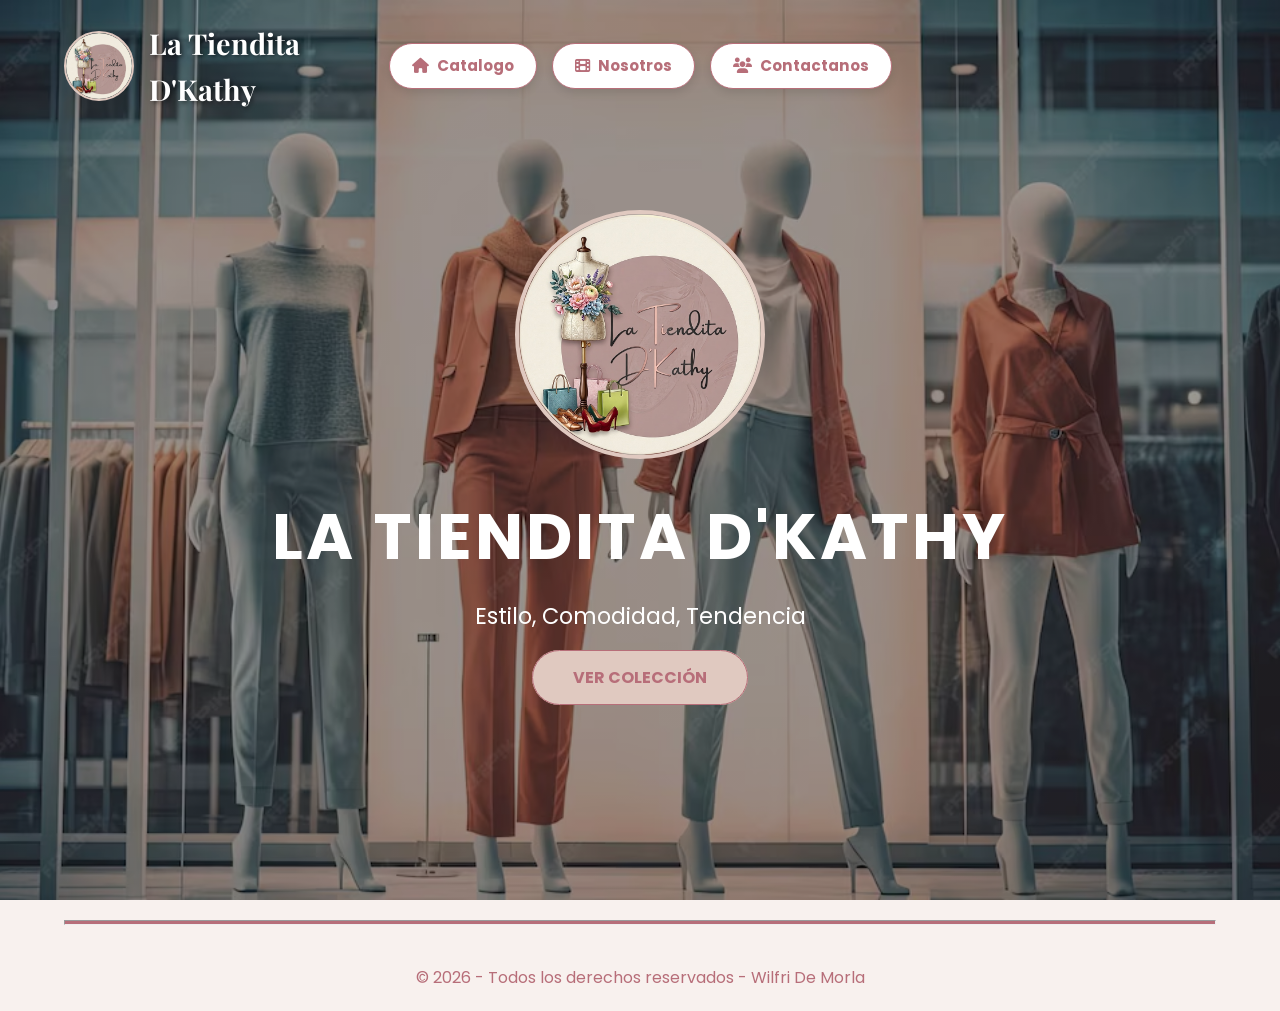
<file: index.html>
<!DOCTYPE html>
<html lang="es">
<head>
    <meta charset="UTF-8">
    <meta name="viewport" content="width=device-width, initial-scale=1.0">
    <title>La Tiendita D'Kathy | Inicio</title>
    <link rel="icon" href="IMG/logok.jpg" type="image/jpeg">
    <link rel="stylesheet" href="css/style.css">
    <link rel="stylesheet" href="https://cdnjs.cloudflare.com/ajax/libs/font-awesome/6.5.1/css/all.min.css">
    <link href="https://fonts.googleapis.com/css2?family=Playfair+Display:wght@700&family=Poppins:wght@400;600;800&display=swap" rel="stylesheet">
</head>
<body>

    <header class="main-header">
        <div class="logo-container">
            <a href="index.html" class="logo-img">
                <img src="IMG/logok.jpg" alt="Logo La Tiendita D'Kathy" class="logo">
                <span class="store-name">La Tiendita D'Kathy</span>
            </a>
        </div>
      
        <nav>
            <ul>
                <li>
                    <a href="catalogo.html">
                        <i class="fas fa-home"></i>
                        <span>Catalogo</span>
                    </a>
                </li>
                 <li>
                    <a href="nosotros.html">
                        <i class="fas fa-film"></i>
                        <span>Nosotros</span>
                    </a>
                </li>
                <li>
                    <a href="contactanos.html">
                        <i class="fas fa-users"></i>
                        <span>Contactanos</span>
                    </a>
                </li>
            </ul>  
        </nav>
    </header>

    <main>
        <section class="hero-section">
            <div class="hero-content">
                <img src="IMG/logok.jpg" alt="Logo Grande" class="hero-logo">
                <h1 class="hero-title">LA TIENDITA D'KATHY</h1>
                <p class="hero-subtitle">Estilo, Comodidad, Tendencia</p>
                <a href="catalogo.html" class="btn-comprar">Ver Colección</a>
            </div>
        </section>
    </main>

    <footer>
      <hr class="footer-divider">

        <div class="footer-down">
            <div class="footer-bottom">
                <p>&copy; 2026 - Todos los derechos reservados - Wilfri De Morla</p>
            </div>
    </footer>

</body>
</html>
</file>
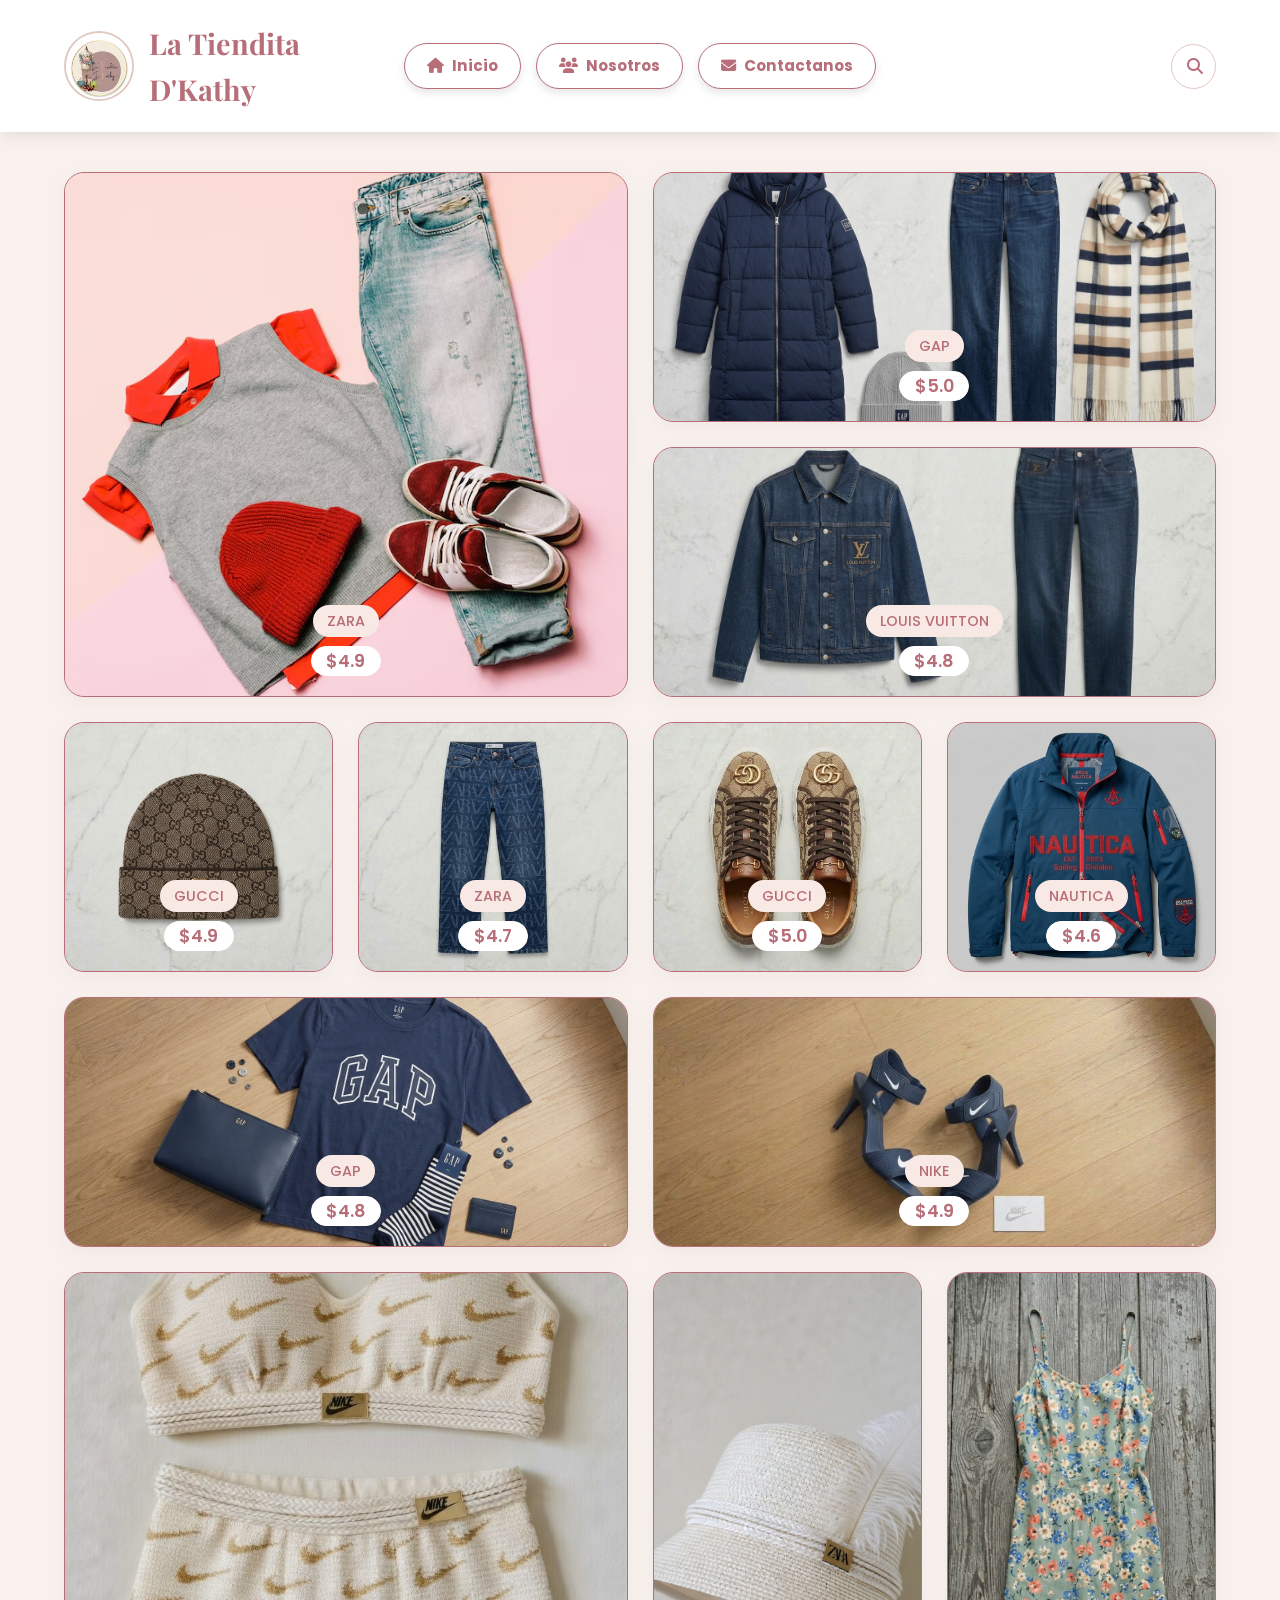
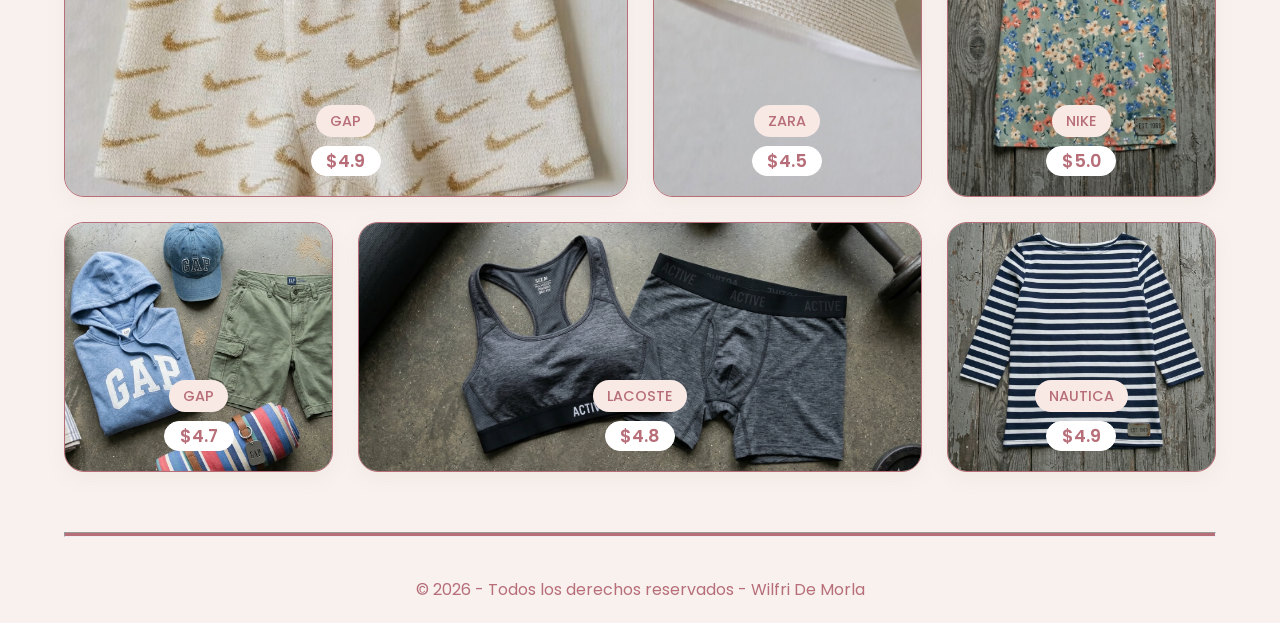
<file: catalogo.html>
<!DOCTYPE html>
<html lang="es">
<head>
    <meta charset="UTF-8">
    <meta name="viewport" content="width=device-width, initial-scale=1.0">
    <title>La Tiendita D'Kathy | Catalogo</title>
    <link rel="icon" href="IMG/logok.jpg" type="image/jpeg">
    <link rel="stylesheet" href="css/style.css">
    <link rel="stylesheet" href="https://cdnjs.cloudflare.com/ajax/libs/font-awesome/6.5.1/css/all.min.css">
    <link href="https://fonts.googleapis.com/css2?family=Playfair+Display:wght@700&family=Poppins:wght@400;600;800&display=swap" rel="stylesheet">
</head>
<body id="contactanos">

   <header>
      <div class="logo-container">
    <a href="contactanos.html" class="logo-link">
        <img src="IMG/logo_tiendita.png" alt="Logo" class="logo">
        <span class="brand-name">La Tiendita D'Kathy</span>
    </a>
</div>

    <nav>
        <ul>
            <li>
                <a href="index.html">
                    <i class="fas fa-home"></i>
                    <span>Inicio</span>
                </a>
            </li>
            <li>
                <a href="nosotros.html">
                    <i class="fas fa-users"></i>
                    <span>Nosotros</span>
                </a>
            </li>
            <li>
                <a href="contactanos.html">
                    <i class="fas fa-envelope"></i>
                    <span>Contactanos</span>
                </a>
            </li>
            
        </ul>  
    </nav>
     <div class="header-widgets">
            <div class="search-container">
                <i class="fas fa-search"></i>
                <input type="text" placeholder="¿Qué buscas hoy?">
            </div>
        </div>
    </header>

            <div class="all" id="allContainer">

            <div class="filme grande" data-name="CONJUNTO">
                <img src="IMG/ropa1.avif" alt="Conjunto">
                <div class="card-content">
                    <div class="genres"><span>ZARA</span></div>
                    <div class="rating">$4.9</div>
                </div>
            </div>

            <div class="filme ancho" data-name="CONJUNTO">
                <img src="IMG/ropa2.png" alt="Conjunto">
                <div class="card-content">
                    
                    <div class="genres"><span>GAP</span></div>
                    <div class="rating">$5.0</div>
                </div>
            </div>

            <div class="filme ancho" data-name="CONJUNTO">
                <img src="IMG/ropa3.png" alt="Conjunto">
                <div class="card-content">
                    <div class="genres"><span>LOUIS VUITTON</span></div>
                    <div class="rating">$4.8</div>
                </div>
            </div>

            <div class="filme" data-name="GORRO">
                <img src="IMG/ropa4.png" alt="Gorro">
                <div class="card-content">
                    <div class="genres"><span>GUCCI</span></div>
                    <div class="rating">$4.9</div>
                </div>
            </div>

            <div class="filme" data-name="PANTALON">
                <img src="IMG/ropa5.png" alt="pantalon">
                <div class="card-content">
                    <div class="genres"><span>ZARA</span></div>
                    <div class="rating">$4.7</div>
                </div>
            </div>

            <div class="filme" data-name="Zapatos">
                <img src="IMG/ropa6.png" alt="zapatos">
                <div class="card-content">
                    <div class="genres"><span>GUCCI</span></div>
                    <div class="rating">$5.0</div>
                </div>
            </div>

            <div class="filme" data-name="CHAQUETA">
                <img src="IMG/ropa7.png" alt="chaqueta">
                <div class="card-content">
                    <div class="genres"><span>NAUTICA</span></div>
                    <div class="rating">$4.6</div>
                </div>
            </div>

            <div class="filme ancho" data-name="CONJUNTO">
                <img src="IMG/ropa8.png" alt="conjunto">
                <div class="card-content">
                    <div class="genres"><span>GAP</span></div>
                    <div class="rating">$4.8</div>
                </div>
            </div>

            <div class="filme ancho" data-name="TACONES">
                <img src="IMG/ropa9.png" alt="tacones">
                <div class="card-content">
                    <div class="genres"><span>NIKE</span></div>
                    <div class="rating">$4.9</div>
                </div>
            </div>

            <div class="filme grande" data-name="CONJUNTO DE ROPA INTERIOR">
                <img src="IMG/ropa10.jpg" alt="CLOTHE INTERIOR">
                <div class="card-content">
                    <div class="genres"><span>GAP</span></div>
                    <div class="rating">$4.9</div>
                </div>
            </div>

            <div class="filme alto" data-name="SOMBRERO">
                <img src="IMG/ropa11.jpg" alt="sombrero">
                <div class="card-content">
                    <div class="genres"><span>ZARA</span></div>
                    <div class="rating">$4.5</div>
                </div>
            </div>

            <div class="filme alto" data-name="VESTIDO CASUAL">
                <img src="IMG/ropa14.png" alt="vestido casual">
                <div class="card-content">
                    <div class="genres"><span>NIKE</span></div>
                    <div class="rating">$5.0</div>
                </div>
            </div>

            <div class="filme" data-name="VESTIDO CASUAL">
                <img src="IMG/ropa13.png" alt="vestido casual">
                <div class="card-content">
                    <div class="genres"><span>GAP</span></div>
                    <div class="rating">$4.7</div>
                </div>
            </div>

            <div class="filme ancho" data-name="ROPA INTERIOR F. DEPORTIVA">
                <img src="IMG/ropa12.png" alt="ropa femenina deportiva">
                <div class="card-content">
                    <div class="genres"><span>LACOSTE</span></div>
                    <div class="rating">$4.8</div>
                </div>
            </div>

            <div class="filme" data-name="CAMISETA">
                <img src="IMG/ropa15.png" alt="camiseta">
                <div class="card-content">
                    <div class="genres"><span>NAUTICA</span></div>
                    <div class="rating">$4.9</div>
                </div>
            </div>

        </div> 

       <footer>
      <hr class="footer-divider">

        <div class="footer-down">
            <div class="footer-bottom">
                <p>&copy; 2026 - Todos los derechos reservados - Wilfri De Morla</p>
            </div>
    </footer>

</body>
</html>
</file>
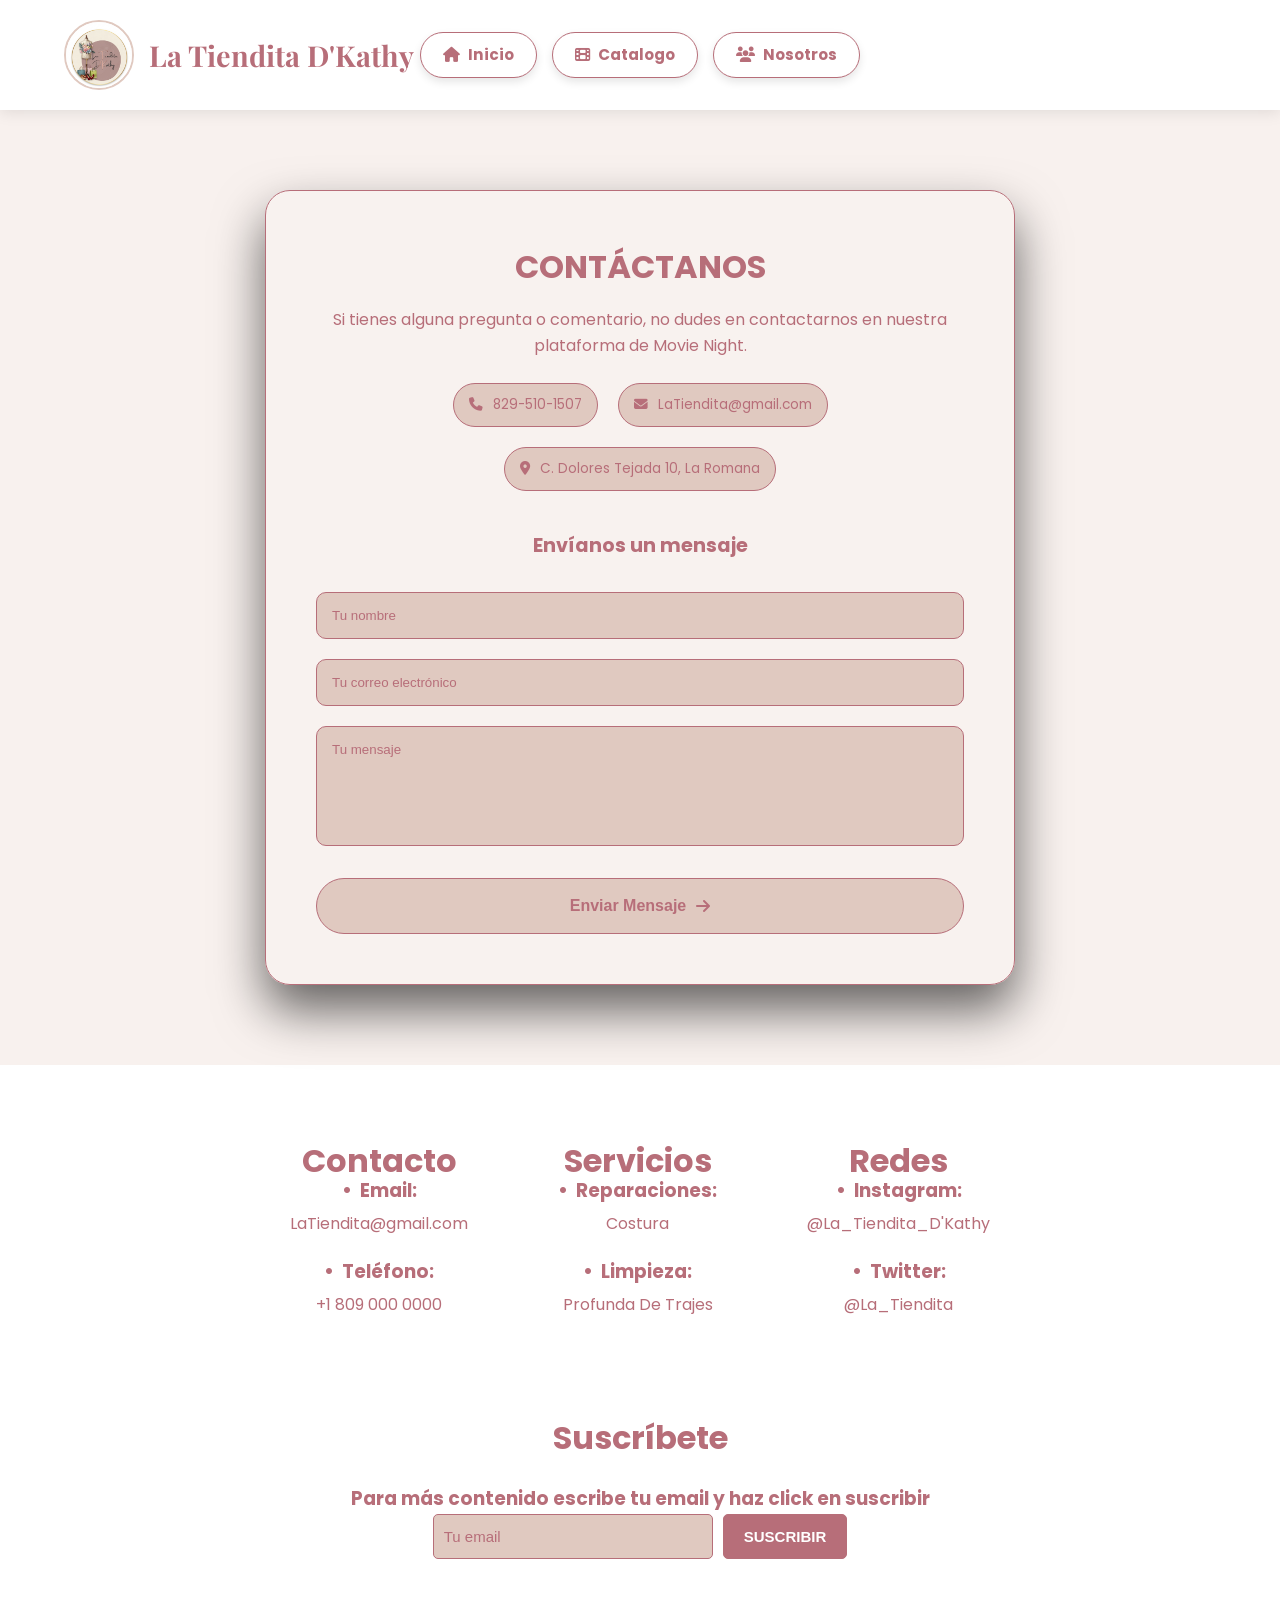
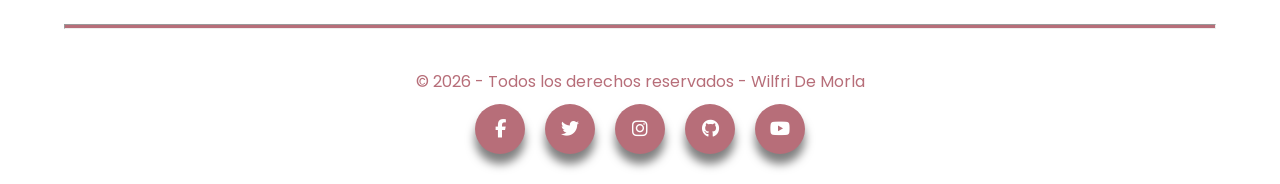
<file: contactanos.html>
<!DOCTYPE html>
<html lang="es">
<head>
    <meta charset="UTF-8">
    <meta name="viewport" content="width=device-width, initial-scale=1.0">
    <title>La Tiendita D'Kathy | Contactos</title>
    <link rel="icon" href="IMG/logok.jpg" type="image/jpeg">
    <link rel="stylesheet" href="css/style.css">
    <link rel="stylesheet" href="https://cdnjs.cloudflare.com/ajax/libs/font-awesome/6.5.1/css/all.min.css">
    <link href="https://fonts.googleapis.com/css2?family=Playfair+Display:wght@700&family=Poppins:wght@400;600;800&display=swap" rel="stylesheet">
</head>
<body id="contactanos">

    <header>
      <div class="logo-container">
    <a href="contactanos.html" class="logo-link">
        <img src="IMG/logo_tiendita.png" alt="Logo" class="logo">
        <span class="brand-name">La Tiendita D'Kathy</span>
    </a>
</div>

    <nav>
        <ul>
            <li>
                <a href="index.html">
                    <i class="fas fa-home"></i>
                    <span>Inicio</span>
                </a>
            </li>
            <li>
                <a href="catalogo.html">
                    <i class="fas fa-film"></i>
                    <span>Catalogo</span>
                </a>
            </li>
            <li>
                <a href="nosotros.html">
                    <i class="fas fa-users"></i>
                    <span>Nosotros</span>
                </a>
            </li>
            
        </ul>  
    </nav>
    </header>

   <main id="CONTACTOS">
        <section class="container-form">
            
            <div class="info-form"> 
                <h2>CONTÁCTANOS</h2>
                <p>Si tienes alguna pregunta o comentario, no dudes en contactarnos en nuestra plataforma de Movie Night.</p>
                
                <div class="contact-links">
                    <a href="tel:0000000000"><i class="fa-solid fa-phone"></i>829-510-1507</a>
                    <a href="mailto:contacto@movienight.com"><i class="fa-solid fa-envelope"></i>LaTiendita@gmail.com</a>
                    <a href="#"><i class="fa-solid fa-location-dot"></i>C. Dolores Tejada 10, La Romana</a>
                </div>
            </div>

            <form action="#" method="POST" class="formulario">
                <h2>Envíanos un mensaje</h2>
                
                <div class="input-group">
                    <input type="text" id="nombre" name="nombre" placeholder="Tu nombre" required>
                </div>

                <div class="input-group">
                    <input type="email" id="email" name="email" placeholder="Tu correo electrónico" required>
                </div>

                <div class="input-group">
                    <textarea id="mensaje" name="mensaje" placeholder="Tu mensaje" required></textarea>
                </div>

                <button type="submit">Enviar Mensaje <i class="fa-solid fa-arrow-right"></i></button>
            </form> 
        </section>
    </main>

  <footer class="footer">
        <div class="footer-container">
            <div class="boxes">
                <div class="footer-box">
                    <div class="box-title">
                        <h1>Contacto</h1>
                    </div>
                    <div class="box-content">
                        <ul>
                            <li><h3>Email:</h3>LaTiendita@gmail.com</li>
                            <li><h3>Teléfono:</h3> +1 809 000 0000</li>
                        </ul>
                    </div>
                </div>

                <div class="footer-box">
                    <div class="box-title">
                        <h1>Servicios</h1>
                    </div>
                    <div class="box-content">
                        <ul>
                            <li><h3>Reparaciones:</h3> Costura </li>
                            <li><h3>Limpieza:</h3> Profunda De Trajes</li>
                        </ul>
                    </div>
                </div>

                <div class="footer-box">
                    <div class="box-title">
                        <h1>Redes</h1>
                    </div>
                    <div class="box-content">
                        <ul>
                            <li><h3>Instagram:</h3> @La_Tiendita_D'Kathy</li>
                            <li><h3>Twitter:</h3> @La_Tiendita</li>
                        </ul>
                    </div>
                </div>
            </div>

            <div class="footer-box_subscription-info">
                <div class="box-title1">
                    <h1>Suscríbete</h1>
                </div>
                <div class="box-content1">
                    <ul>
                        <li><h3>Para más contenido escribe tu email y haz click en suscribir</h3></li>
                        <li>
                            <input type="email" placeholder="Tu email" class="sub-input">
                            <button class="sub-button">SUSCRIBIR</button>
                        </li>
                    </ul>
                </div>
            </div>
        </div> 

        <hr class="footer-divider">

        <div class="footer-down">
            <div class="footer-bottom">
                <p>&copy; 2026 - Todos los derechos reservados - Wilfri De Morla</p>
            </div>

            <div class="icons">
               <ul>
    <li class="icon facebook">
        <a href="https://www.facebook.com" target="_blank">
            <span class="name">Facebook</span>
            <span><i class="fab fa-facebook-f"></i></span>
        </a>
    </li>

    <li class="icon twitter">
        <a href="https://www.twitter.com" target="_blank">
            <span class="name">Twitter</span>
            <span><i class="fab fa-twitter"></i></span>
        </a>
    </li>

    <li class="icon instagram">
        <a href="https://www.instagram.com/latiendita01_/" target="_blank">
            <span class="name">Instagram</span>
            <span><i class="fab fa-instagram"></i></span>
        </a>
    </li>

    <li class="icon github">
        <a href="https://www.github.com" target="_blank">
            <span class="name">Github</span>
            <span><i class="fab fa-github"></i></span>
        </a>
    </li>

    <li class="icon youtube">
        <a href="https://www.youtube.com" target="_blank">
            <span class="name">Youtube</span>
            <span><i class="fab fa-youtube"></i></span>
        </a>
    </li>
</ul>
            </div>
        </div>
    </footer>
    
</body>
</html>
</file>
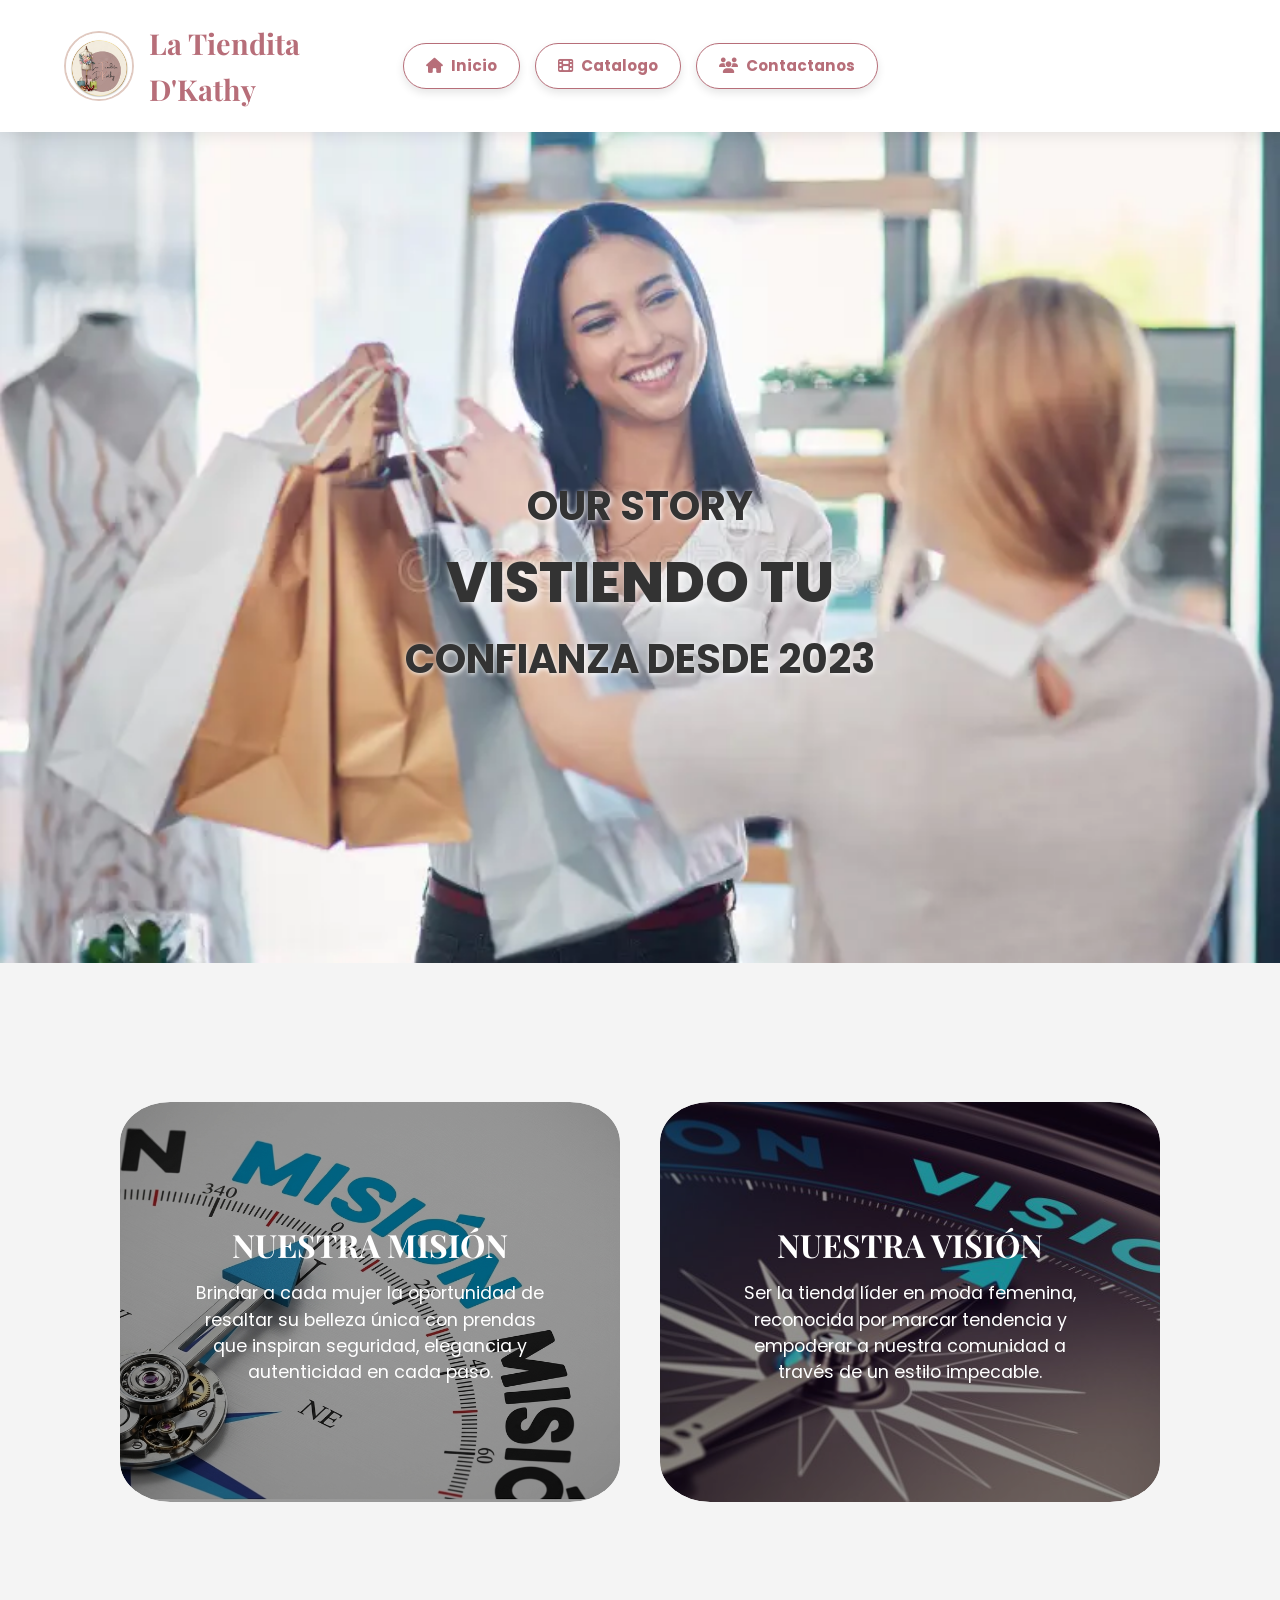
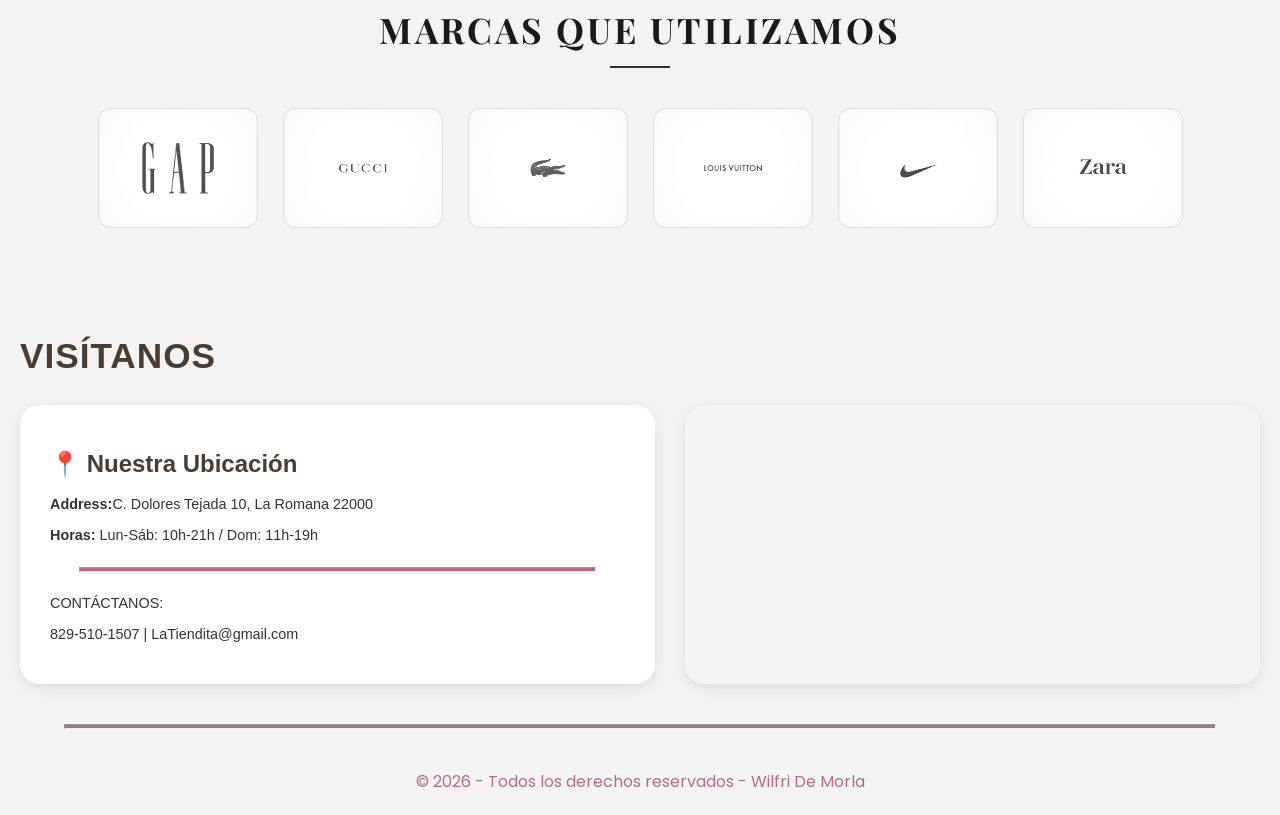
<file: nosotros.html>
<!DOCTYPE html>
<html lang="es">
<head>
    <meta charset="UTF-8">
    <meta name="viewport" content="width=device-width, initial-scale=1.0">
    <title>La Tiendita D'Kathy | Nosotros</title>
    <link rel="icon" href="IMG/logok.jpg" type="image/jpeg">
    <link rel="stylesheet" href="css/style.css">
    <link rel="stylesheet" href="https://cdnjs.cloudflare.com/ajax/libs/font-awesome/6.5.1/css/all.min.css">
    <link href="https://fonts.googleapis.com/css2?family=Playfair+Display:wght@700&family=Poppins:wght@400;600;800&display=swap" rel="stylesheet">
</head>
<body id="contactanos" class="body12">

    <header class="main-header">
        <div class="logo-container">
            <a href="contactanos.html" class="logo-link">
                <img src="IMG/logo_tiendita.png" alt="Logo" class="logo">
                <span class="brand-name">La Tiendita D'Kathy</span>
            </a>
        </div>

        <nav>
            <ul>
                <li>
                    <a href="index.html">
                        <i class="fas fa-home"></i>
                        <span>Inicio</span>
                    </a>
                </li>
                <li>
                    <a href="catalogo.html">
                        <i class="fas fa-film"></i>
                        <span>Catalogo</span>
                    </a>
                </li>
                <li>
                    <a href="contactanos.html">
                        <i class="fas fa-users"></i>
                        <span>Contactanos</span>
                    </a>
                </li>
            </ul>  
        </nav>
    </header>

    <main>
        <section class="img_and_text">
            <div class="first-img">
                <img src="IMG/i.webp" alt="servicio">
            </div>

            <div class="Text_inside_img">
                <p>OUR STORY</p>
                <h1>VISTIENDO TU </h1>
                <p> CONFIANZA DESDE 2023</p>
            </div>
        </section>

        <section class="section-type-moda">
            <div class="moda-boxes">
                <img src="IMG/mision.png" alt="mision">
                <div class="modas">
                    <h3>Nuestra Misión</h3>
                    <p>Brindar a cada mujer la oportunidad de resaltar su belleza única con prendas que inspiran seguridad, elegancia y autenticidad en cada paso.</p>
                </div>
            </div>

            <div class="moda-boxes">
                <img src="IMG/vision.jpg" alt="vision">
                <div class="modas">
                    <h3>Nuestra Visión</h3>
                    <p>Ser la tienda líder en moda femenina, reconocida por marcar tendencia y empoderar a nuestra comunidad a través de un estilo impecable.</p>
                </div>
            </div>

            <div class="todo">
                <div class="descrip">
                    <h2>MARCAS QUE UTILIZAMOS</h2>
                </div>
           
                <div class="marcaR">
                    <div class="marcas">
                        <img src="IMG/OIP.jpg" alt="GAP">
                    </div>
                    <div class="marcas">
                        <img src="IMG/logogucci.jpg" alt="Gucci">
                    </div>
                    <div class="marcas">
                        <img src="IMG/logoL.jpg" alt="Brand L">
                    </div>
                    <div class="marcas">
                        <img src="IMG/logolouis.jpg" alt="Louis Vuitton">
                    </div>
                    <div class="marcas">
                        <img src="IMG/logoN.jpg" alt="Brand N">
                    </div>
                    <div class="marcas">
                        <img src="IMG/logoz.jpg" alt="Zara">
                    </div>
                </div>
            </div>
        </section>

        <section class="visitanos">
    <h2>VISÍTANOS</h2>
    
    <div class="contenedor-flex">
        <div class="tarjeta-info">
            <h3>📍 Nuestra Ubicación</h3>
            <p><strong>Address:</strong>C. Dolores Tejada 10, La Romana 22000</p>
            <p><strong>Horas:</strong> Lun-Sáb: 10h-21h / Dom: 11h-19h</p>
            <hr>
            <div class="contacto">
                <p>CONTÁCTANOS:</p>
                <p>829-510-1507 | LaTiendita@gmail.com</p>
            </div>
        </div>

        <div class="mapa">
            <iframe 
                src="https://www.google.com/maps/embed?pb=!1m18!1m12!1m3!1d456.65103384502834!2d-68.96763822969811!3d18.42980612397302!2m3!1f0!2f0!3f0!3m2!1i1024!2i768!4f13.1!3m3!1m2!1s0x8eaf55f0bd939e11%3A0xf7caa84d3f00522a!2sLa%20tiendita%20de%20Kathy!5e1!3m2!1ses-419!2sdo!4v1773714357574!5m2!1ses-419!2sdo" 
                style="border:0; width: 100%; height: 100%;" allowfullscreen="" loading="lazy" referrerpolicy="no-referrer-when-downgrade">
            </iframe>
        </div>
    </div>
</section>
    </main>

    <footer>
        <hr class="footer-divider">
        <div class="footer-down">
            <div class="footer-bottom">
                <p>&copy; 2026 - Todos los derechos reservados - Wilfri De Morla</p>
            </div>
        </div>
    </footer>

</body>
</html>
</file>
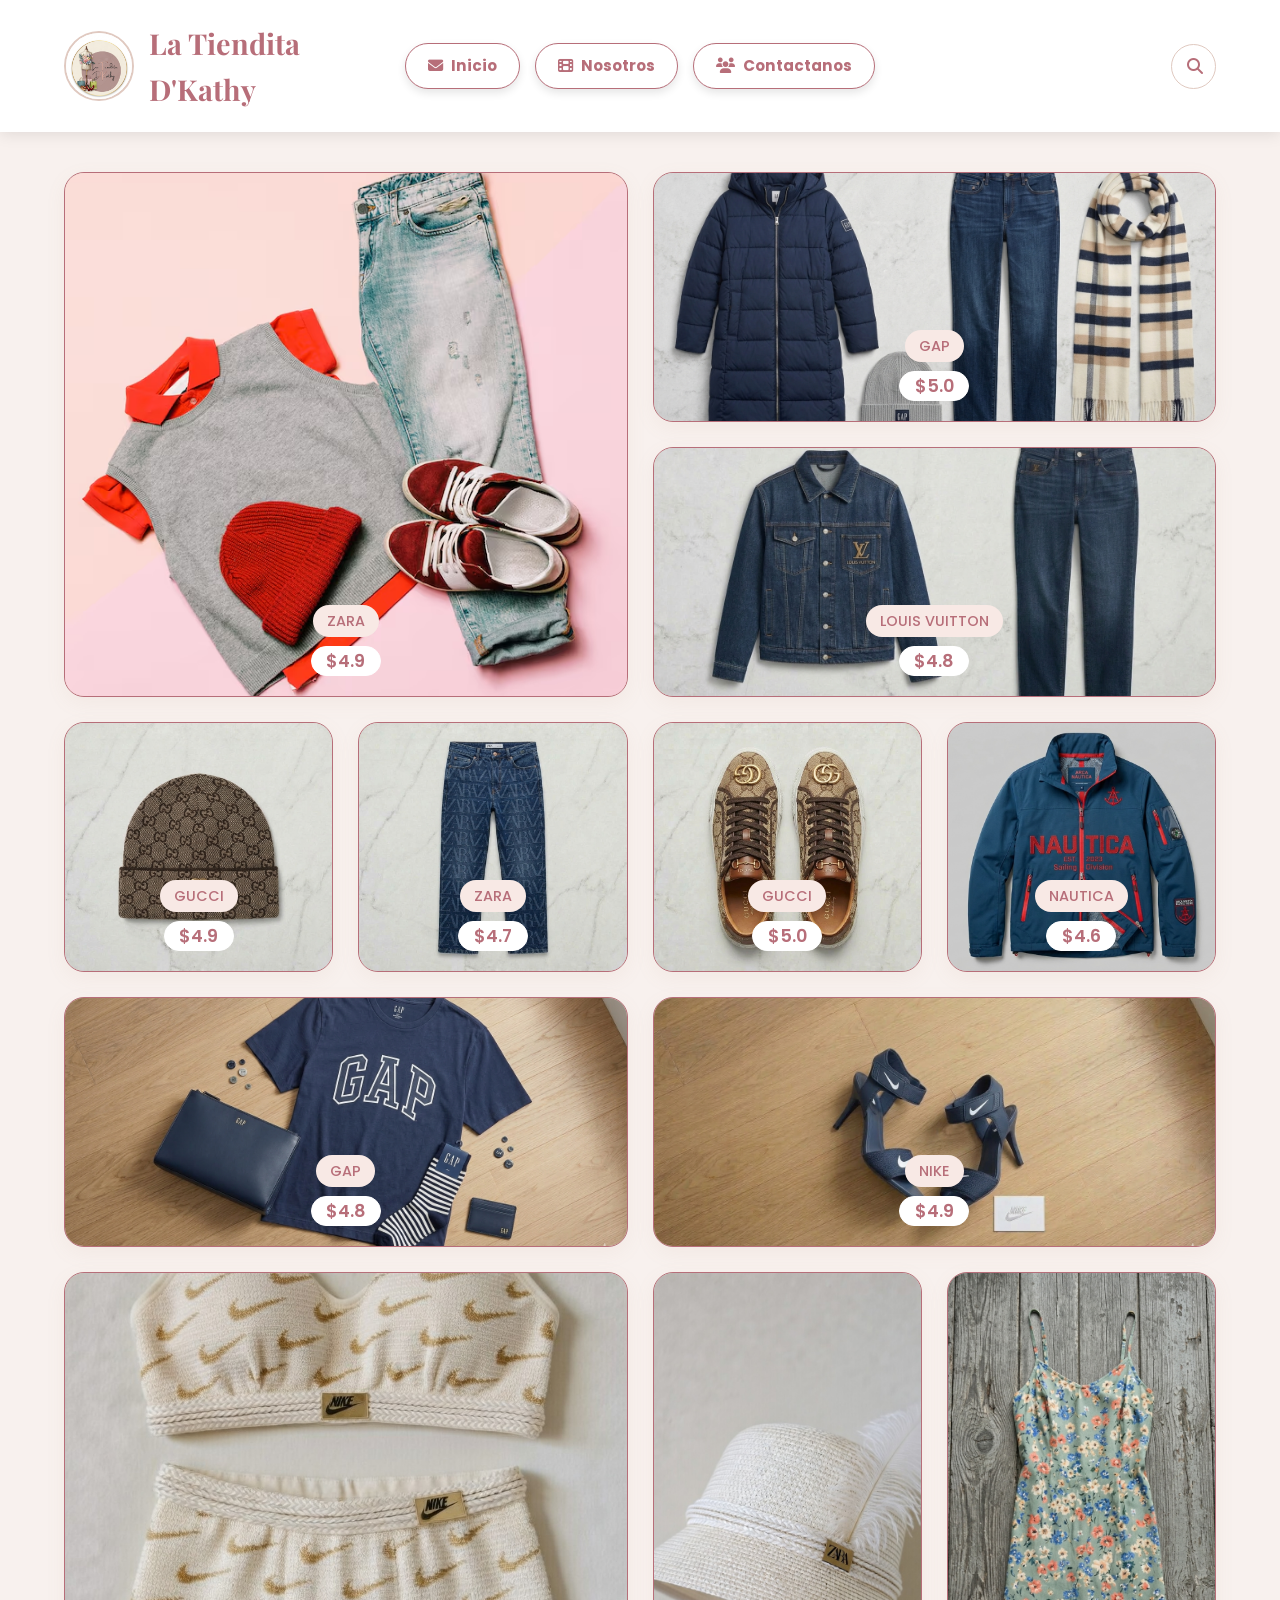
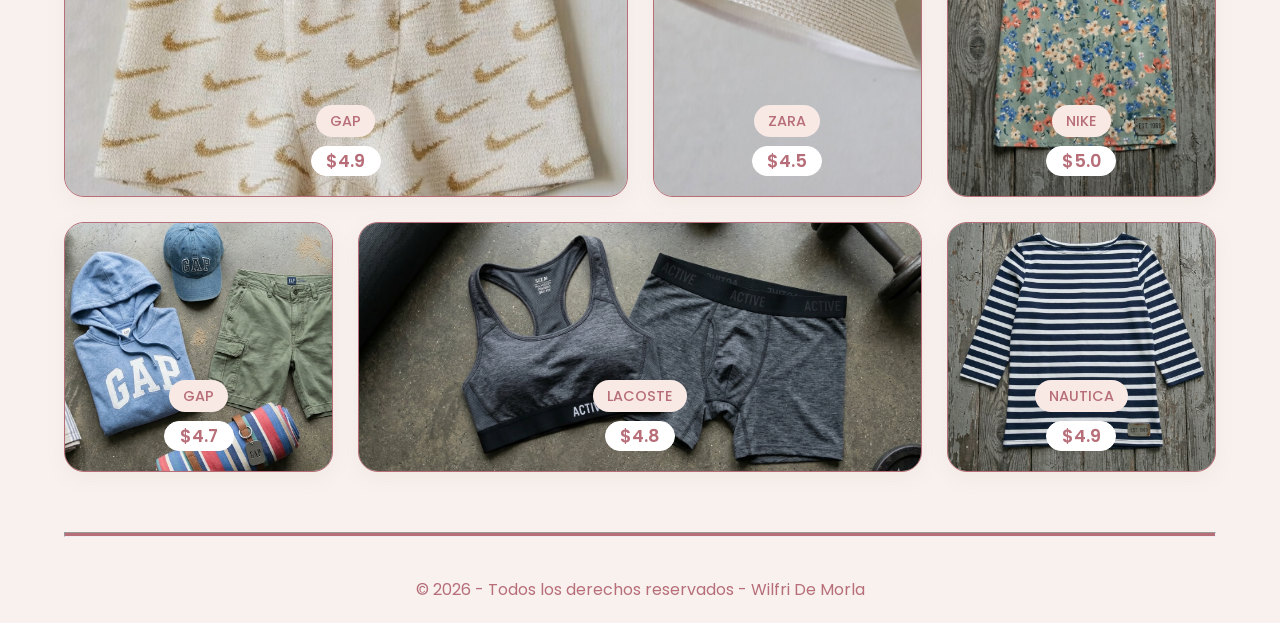
<file: borrador/catalogo.html>
<!DOCTYPE html>
<html lang="es">
<head>
    <meta charset="UTF-8">
    <meta name="viewport" content="width=device-width, initial-scale=1.0">
    <title>La Tiendita D'Kathy | Catalogo</title>
    <link rel="icon" href="IMG/logok.jpg" type="image/jpeg">
    <link rel="stylesheet" href="css/style.css">
    <link rel="stylesheet" href="https://cdnjs.cloudflare.com/ajax/libs/font-awesome/6.5.1/css/all.min.css">
    <link href="https://fonts.googleapis.com/css2?family=Playfair+Display:wght@700&family=Poppins:wght@400;600;800&display=swap" rel="stylesheet">
</head>
<body id="contactanos">

   <header>
      <div class="logo-container">
    <a href="contactanos.html" class="logo-link">
        <img src="IMG/logo_tiendita.png" alt="Logo" class="logo">
        <span class="brand-name">La Tiendita D'Kathy</span>
    </a>
</div>

    <nav>
        <ul>
            <li>
                <a href="inicio.html">
                    <i class="fas fa-envelope"></i>
                    <span>Inicio</span>
                </a>
            </li>
            <li>
                <a href="nosotros.html">
                    <i class="fas fa-film"></i>
                    <span>Nosotros</span>
                </a>
            </li>
            <li>
                <a href="contactanos.html">
                    <i class="fas fa-users"></i>
                    <span>Contactanos</span>
                </a>
            </li>
            
        </ul>  
    </nav>
     <div class="header-widgets">
            <div class="search-container">
                <i class="fas fa-search"></i>
                <input type="text" placeholder="¿Qué buscas hoy?">
            </div>
        </div>
    </header>

            <div class="all" id="allContainer">

            <div class="filme grande" data-name="CONJUNTO">
                <img src="IMG/ropa1.avif" alt="Conjunto">
                <div class="card-content">
                    <div class="genres"><span>ZARA</span></div>
                    <div class="rating">$4.9</div>
                </div>
            </div>

            <div class="filme ancho" data-name="CONJUNTO">
                <img src="IMG/ropa2.png" alt="Conjunto">
                <div class="card-content">
                    
                    <div class="genres"><span>GAP</span></div>
                    <div class="rating">$5.0</div>
                </div>
            </div>

            <div class="filme ancho" data-name="CONJUNTO">
                <img src="IMG/ropa3.png" alt="Conjunto">
                <div class="card-content">
                    <div class="genres"><span>LOUIS VUITTON</span></div>
                    <div class="rating">$4.8</div>
                </div>
            </div>

            <div class="filme" data-name="GORRO">
                <img src="IMG/ropa4.png" alt="Gorro">
                <div class="card-content">
                    <div class="genres"><span>GUCCI</span></div>
                    <div class="rating">$4.9</div>
                </div>
            </div>

            <div class="filme" data-name="PANTALON">
                <img src="IMG/ropa5.png" alt="pantalon">
                <div class="card-content">
                    <div class="genres"><span>ZARA</span></div>
                    <div class="rating">$4.7</div>
                </div>
            </div>

            <div class="filme" data-name="Zapatos">
                <img src="IMG/ropa6.png" alt="zapatos">
                <div class="card-content">
                    <div class="genres"><span>GUCCI</span></div>
                    <div class="rating">$5.0</div>
                </div>
            </div>

            <div class="filme" data-name="CHAQUETA">
                <img src="IMG/ropa7.png" alt="chaqueta">
                <div class="card-content">
                    <div class="genres"><span>NAUTICA</span></div>
                    <div class="rating">$4.6</div>
                </div>
            </div>

            <div class="filme ancho" data-name="CONJUNTO">
                <img src="IMG/ropa8.png" alt="conjunto">
                <div class="card-content">
                    <div class="genres"><span>GAP</span></div>
                    <div class="rating">$4.8</div>
                </div>
            </div>

            <div class="filme ancho" data-name="TACONES">
                <img src="IMG/ropa9.png" alt="tacones">
                <div class="card-content">
                    <div class="genres"><span>NIKE</span></div>
                    <div class="rating">$4.9</div>
                </div>
            </div>

            <div class="filme grande" data-name="CONJUNTO DE ROPA INTERIOR">
                <img src="IMG/ropa10.jpg" alt="CLOTHE INTERIOR">
                <div class="card-content">
                    <div class="genres"><span>GAP</span></div>
                    <div class="rating">$4.9</div>
                </div>
            </div>

            <div class="filme alto" data-name="SOMBRERO">
                <img src="IMG/ropa11.jpg" alt="sombrero">
                <div class="card-content">
                    <div class="genres"><span>ZARA</span></div>
                    <div class="rating">$4.5</div>
                </div>
            </div>

            <div class="filme alto" data-name="VESTIDO CASUAL">
                <img src="IMG/ropa14.png" alt="vestido casual">
                <div class="card-content">
                    <div class="genres"><span>NIKE</span></div>
                    <div class="rating">$5.0</div>
                </div>
            </div>

            <div class="filme" data-name="VESTIDO CASUAL">
                <img src="IMG/ropa13.png" alt="vestido casual">
                <div class="card-content">
                    <div class="genres"><span>GAP</span></div>
                    <div class="rating">$4.7</div>
                </div>
            </div>

            <div class="filme ancho" data-name="ROPA INTERIOR F. DEPORTIVA">
                <img src="IMG/ropa12.png" alt="ropa femenina deportiva">
                <div class="card-content">
                    <div class="genres"><span>LACOSTE</span></div>
                    <div class="rating">$4.8</div>
                </div>
            </div>

            <div class="filme" data-name="CAMISETA">
                <img src="IMG/ropa15.png" alt="camiseta">
                <div class="card-content">
                    <div class="genres"><span>NAUTICA</span></div>
                    <div class="rating">$4.9</div>
                </div>
            </div>

        </div> 

       <footer>
      <hr class="footer-divider">

        <div class="footer-down">
            <div class="footer-bottom">
                <p>&copy; 2026 - Todos los derechos reservados - Wilfri De Morla</p>
            </div>
    </footer>

</body>
</html>
</file>
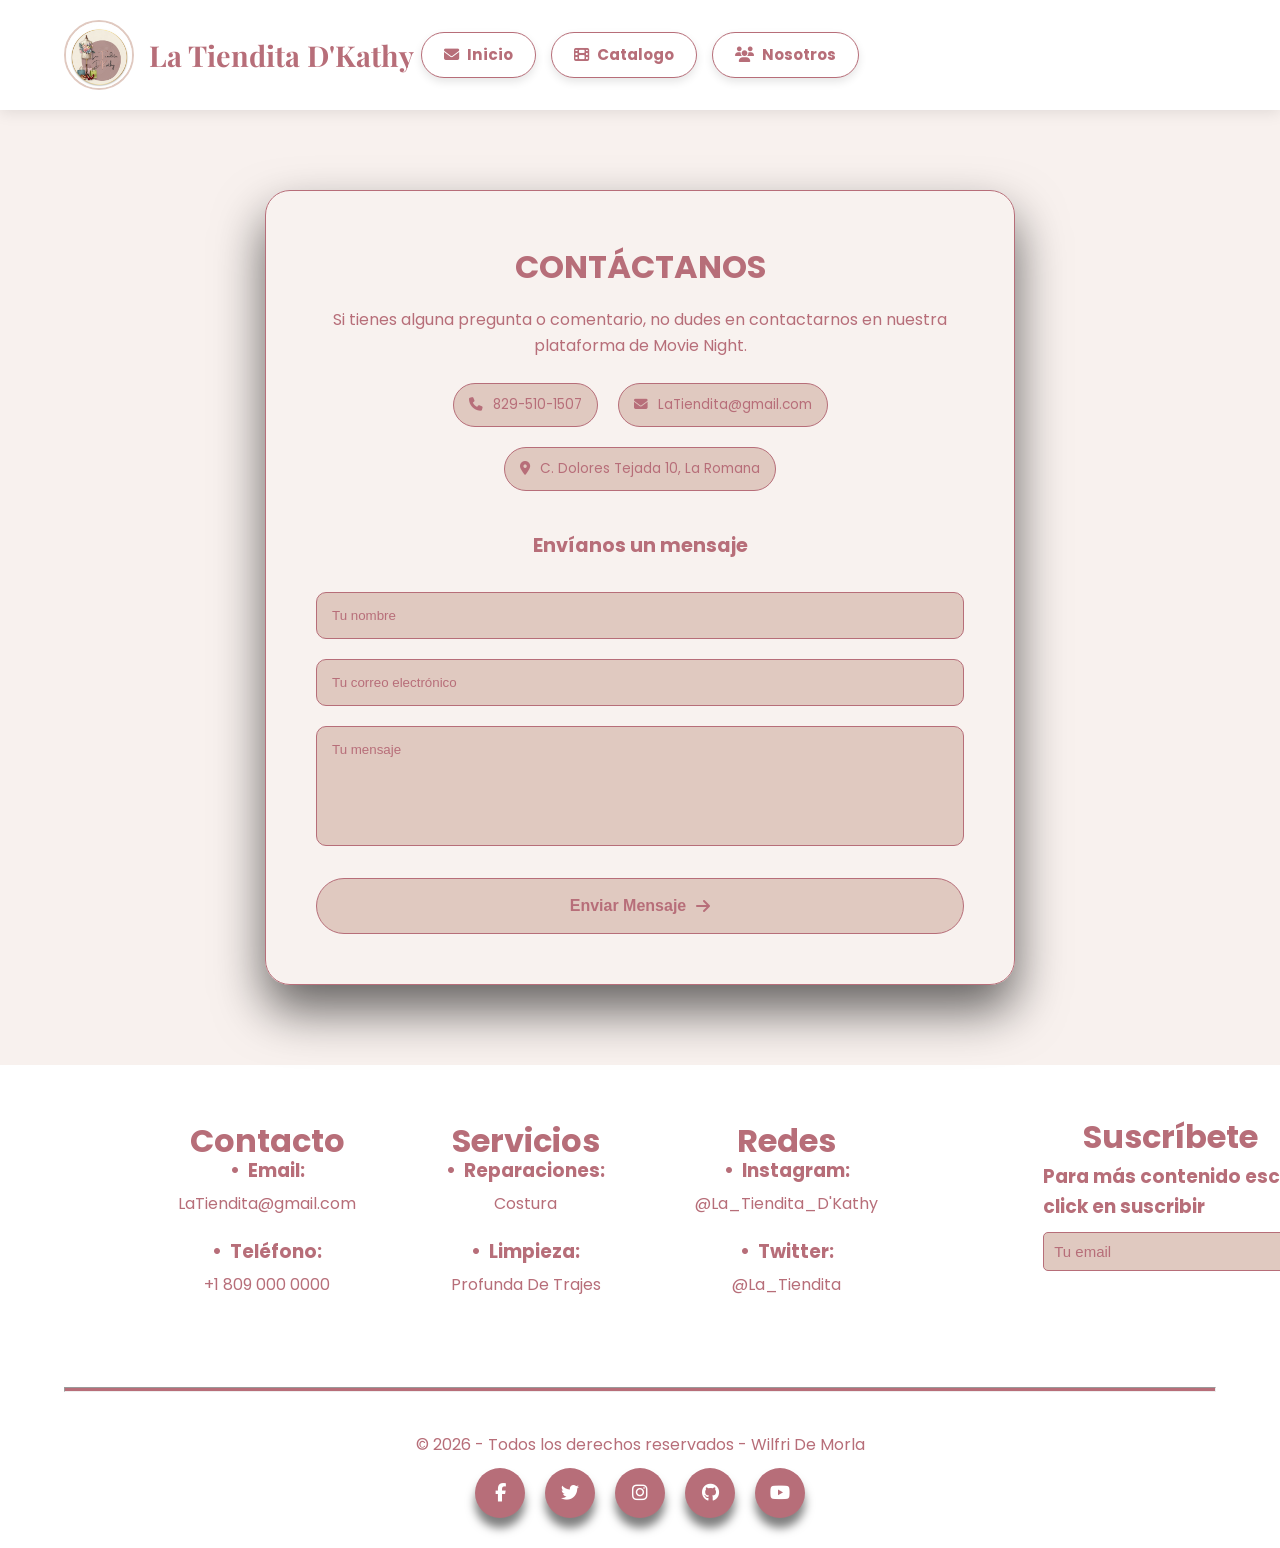
<file: borrador/contactanos.html>
<!DOCTYPE html>
<html lang="es">
<head>
    <meta charset="UTF-8">
    <meta name="viewport" content="width=device-width, initial-scale=1.0">
    <title>La Tiendita D'Kathy | Contactos</title>
    <link rel="icon" href="IMG/logok.jpg" type="image/jpeg">
    <link rel="stylesheet" href="css/style.css">
    <link rel="stylesheet" href="https://cdnjs.cloudflare.com/ajax/libs/font-awesome/6.5.1/css/all.min.css">
    <link href="https://fonts.googleapis.com/css2?family=Playfair+Display:wght@700&family=Poppins:wght@400;600;800&display=swap" rel="stylesheet">
</head>
<body id="contactanos">

    <header>
      <div class="logo-container">
    <a href="contactanos.html" class="logo-link">
        <img src="IMG/logo_tiendita.png" alt="Logo" class="logo">
        <span class="brand-name">La Tiendita D'Kathy</span>
    </a>
</div>

    <nav>
        <ul>
            <li>
                <a href="inicio.html">
                    <i class="fas fa-envelope"></i>
                    <span>Inicio</span>
                </a>
            </li>
            <li>
                <a href="catalogo.html">
                    <i class="fas fa-film"></i>
                    <span>Catalogo</span>
                </a>
            </li>
            <li>
                <a href="nosotros.html">
                    <i class="fas fa-users"></i>
                    <span>Nosotros</span>
                </a>
            </li>
            
        </ul>  
    </nav>
    </header>

   <main id="CONTACTOS">
        <section class="container-form">
            
            <div class="info-form"> 
                <h2>CONTÁCTANOS</h2>
                <p>Si tienes alguna pregunta o comentario, no dudes en contactarnos en nuestra plataforma de Movie Night.</p>
                
                <div class="contact-links">
                    <a href="tel:0000000000"><i class="fa-solid fa-phone"></i>829-510-1507</a>
                    <a href="mailto:contacto@movienight.com"><i class="fa-solid fa-envelope"></i>LaTiendita@gmail.com</a>
                    <a href="#"><i class="fa-solid fa-location-dot"></i>C. Dolores Tejada 10, La Romana</a>
                </div>
            </div>

            <form action="#" method="POST" class="formulario">
                <h2>Envíanos un mensaje</h2>
                
                <div class="input-group">
                    <input type="text" id="nombre" name="nombre" placeholder="Tu nombre" required>
                </div>

                <div class="input-group">
                    <input type="email" id="email" name="email" placeholder="Tu correo electrónico" required>
                </div>

                <div class="input-group">
                    <textarea id="mensaje" name="mensaje" placeholder="Tu mensaje" required></textarea>
                </div>

                <button type="submit">Enviar Mensaje <i class="fa-solid fa-arrow-right"></i></button>
            </form> 
        </section>
    </main>

  <footer class="footer">
        <div class="footer-container">
            <div class="boxes">
                <div class="footer-box">
                    <div class="box-title">
                        <h1>Contacto</h1>
                    </div>
                    <div class="box-content">
                        <ul>
                            <li><h3>Email:</h3>LaTiendita@gmail.com</li>
                            <li><h3>Teléfono:</h3> +1 809 000 0000</li>
                        </ul>
                    </div>
                </div>

                <div class="footer-box">
                    <div class="box-title">
                        <h1>Servicios</h1>
                    </div>
                    <div class="box-content">
                        <ul>
                            <li><h3>Reparaciones:</h3> Costura </li>
                            <li><h3>Limpieza:</h3> Profunda De Trajes</li>
                        </ul>
                    </div>
                </div>

                <div class="footer-box">
                    <div class="box-title">
                        <h1>Redes</h1>
                    </div>
                    <div class="box-content">
                        <ul>
                            <li><h3>Instagram:</h3> @La_Tiendita_D'Kathy</li>
                            <li><h3>Twitter:</h3> @La_Tiendita</li>
                        </ul>
                    </div>
                </div>
            </div>

            <div class="footer-box_subscription-info">
                <div class="box-title1">
                    <h1>Suscríbete</h1>
                </div>
                <div class="box-content1">
                    <ul>
                        <li><h3>Para más contenido escribe tu email y haz click en suscribir</h3></li>
                        <li>
                            <input type="email" placeholder="Tu email" class="sub-input">
                            <button class="sub-button">SUSCRIBIR</button>
                        </li>
                    </ul>
                </div>
            </div>
        </div> 

        <hr class="footer-divider">

        <div class="footer-down">
            <div class="footer-bottom">
                <p>&copy; 2026 - Todos los derechos reservados - Wilfri De Morla</p>
            </div>

            <div class="icons">
               <ul>
    <li class="icon facebook">
        <a href="https://www.facebook.com" target="_blank">
            <span class="name">Facebook</span>
            <span><i class="fab fa-facebook-f"></i></span>
        </a>
    </li>

    <li class="icon twitter">
        <a href="https://www.twitter.com" target="_blank">
            <span class="name">Twitter</span>
            <span><i class="fab fa-twitter"></i></span>
        </a>
    </li>

    <li class="icon instagram">
        <a href="https://www.instagram.com/latiendita01_/" target="_blank">
            <span class="name">Instagram</span>
            <span><i class="fab fa-instagram"></i></span>
        </a>
    </li>

    <li class="icon github">
        <a href="https://www.github.com" target="_blank">
            <span class="name">Github</span>
            <span><i class="fab fa-github"></i></span>
        </a>
    </li>

    <li class="icon youtube">
        <a href="https://www.youtube.com" target="_blank">
            <span class="name">Youtube</span>
            <span><i class="fab fa-youtube"></i></span>
        </a>
    </li>
</ul>
            </div>
        </div>
    </footer>
    
</body>
</html>
</file>
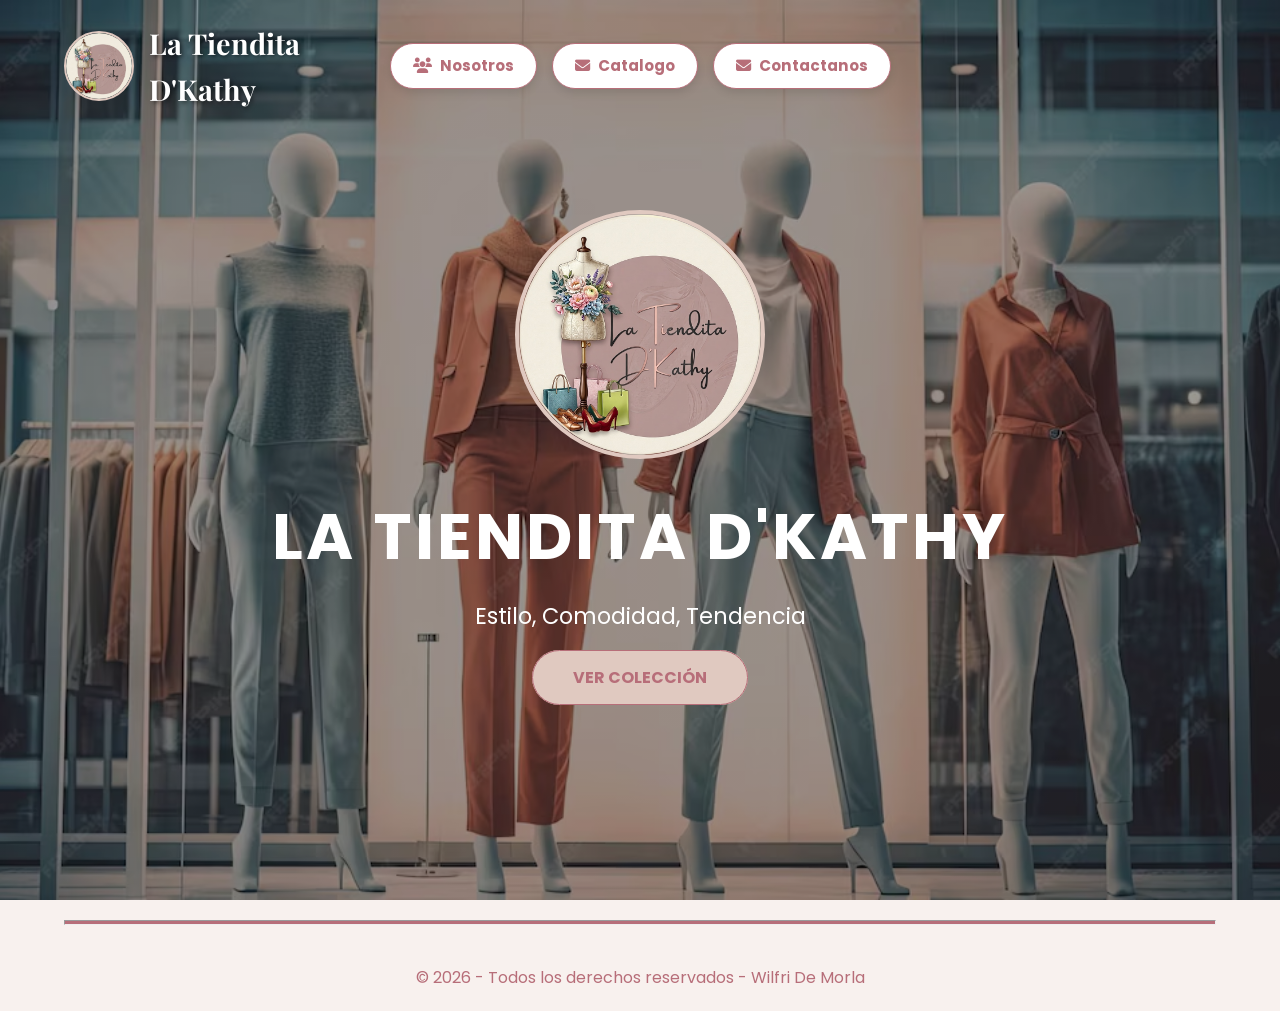
<file: borrador/inicio.html>
<!DOCTYPE html>
<html lang="es">
<head>
    <meta charset="UTF-8">
    <meta name="viewport" content="width=device-width, initial-scale=1.0">
    <title>La Tiendita D'Kathy | Inicio</title>
    <link rel="icon" href="IMG/logok.jpg" type="image/jpeg">
    <link rel="stylesheet" href="css/style.css">
    <link rel="stylesheet" href="https://cdnjs.cloudflare.com/ajax/libs/font-awesome/6.5.1/css/all.min.css">
    <link href="https://fonts.googleapis.com/css2?family=Playfair+Display:wght@700&family=Poppins:wght@400;600;800&display=swap" rel="stylesheet">
</head>
<body>

    <header class="main-header">
        <div class="logo-container">
            <a href="index.html" class="logo-img">
                <img src="IMG/logok.jpg" alt="Logo La Tiendita D'Kathy" class="logo">
                <span class="store-name">La Tiendita D'Kathy</span>
            </a>
        </div>
      
        <nav class="type-site">
            <ul>
                <li>
                    <a href="nosotros.html">
                        <i class="fas fa-users"></i>
                        <span>Nosotros</span>
                    </a>
                </li>
                
                 <li>
                    <a href="catalogo.html">
                        <i class="fas fa-envelope"></i>
                        <span>Catalogo</span>
                    </a>
                </li>
                <li>
                    <a href="contactanos.html">
                        <i class="fas fa-envelope"></i>
                        <span>Contactanos</span>
                    </a>
                </li>
            </ul>  
        </nav>
        </div>
    </header>

    <main>
        <section class="hero-section">
            <div class="hero-content">
                <img src="IMG/logok.jpg" alt="Logo Grande" class="hero-logo">
                <h1 class="hero-title">LA TIENDITA D'KATHY</h1>
                <p class="hero-subtitle">Estilo, Comodidad, Tendencia</p>
                <a href="catalogo.html" class="btn-comprar">Ver Colección</a>
            </div>
        </section>
    </main>

    <footer>
      <hr class="footer-divider">

        <div class="footer-down">
            <div class="footer-bottom">
                <p>&copy; 2026 - Todos los derechos reservados - Wilfri De Morla</p>
            </div>
    </footer>

</body>
</html>
</file>
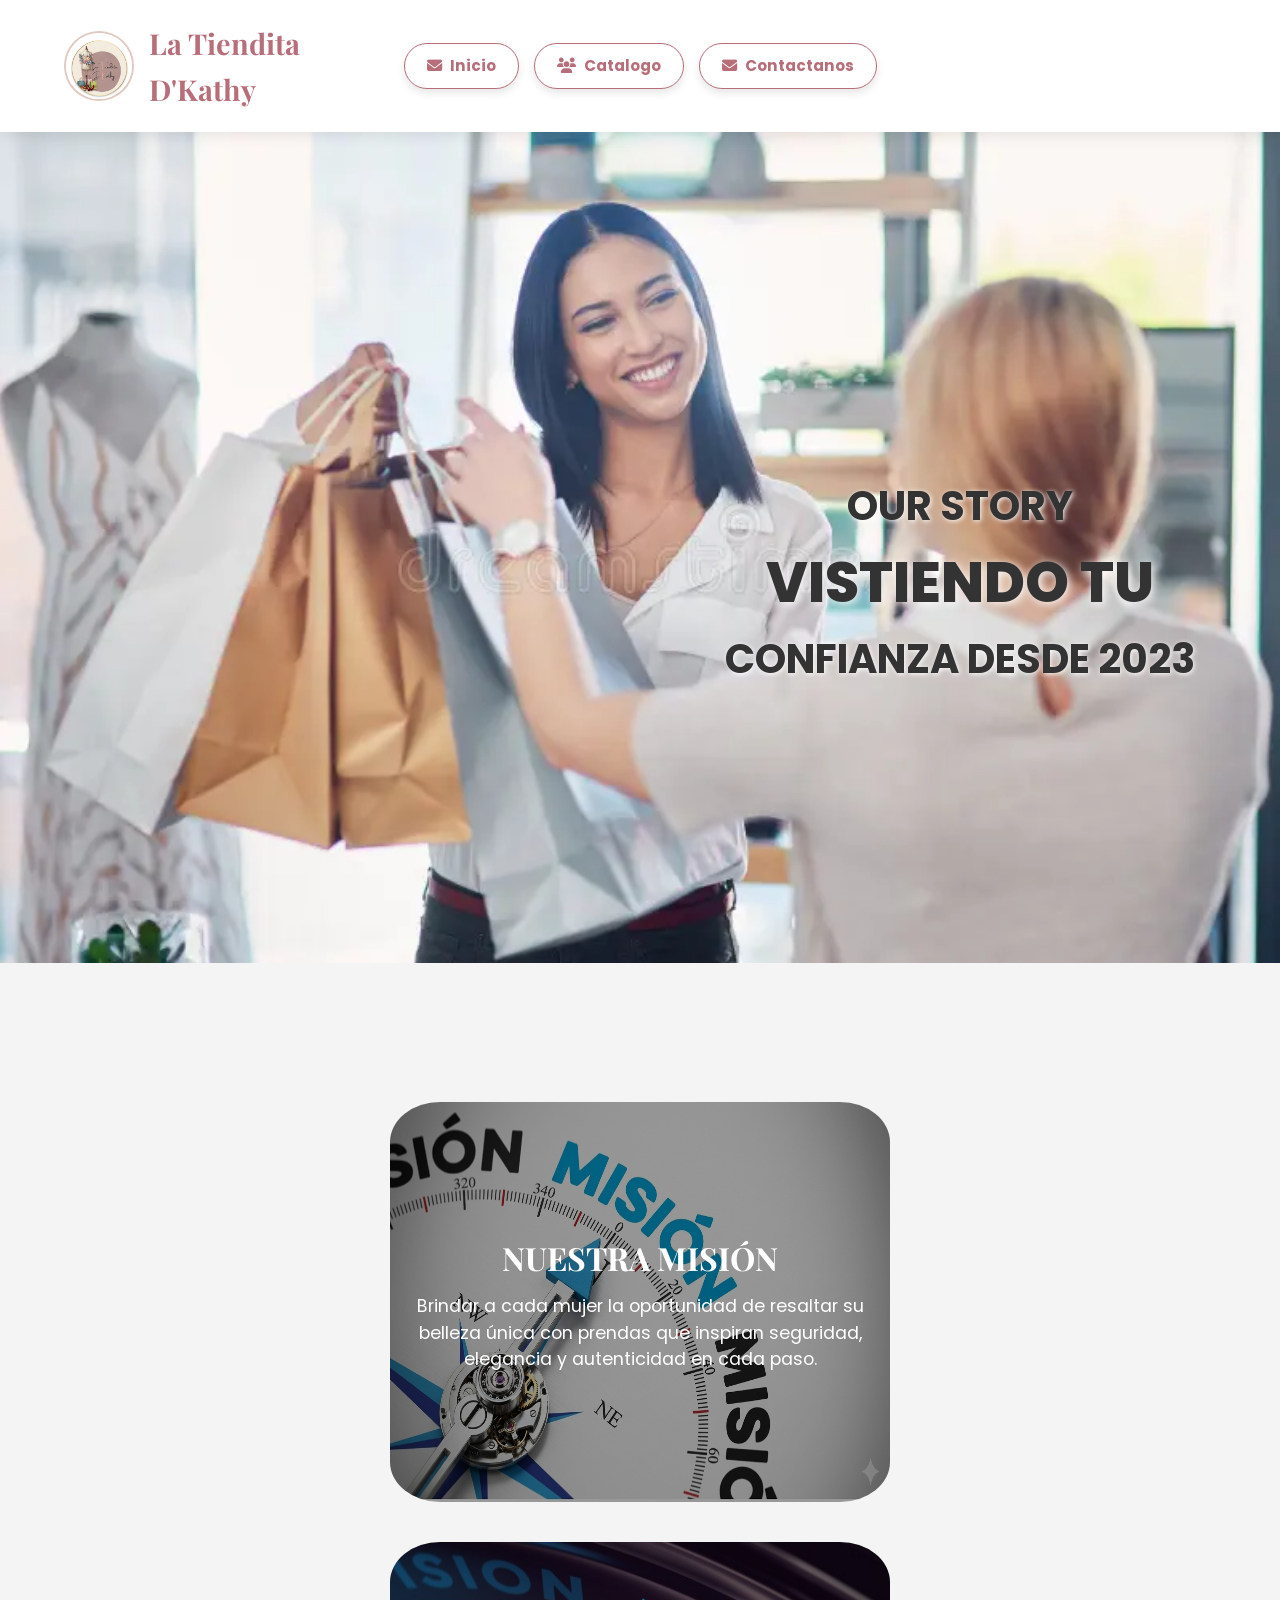
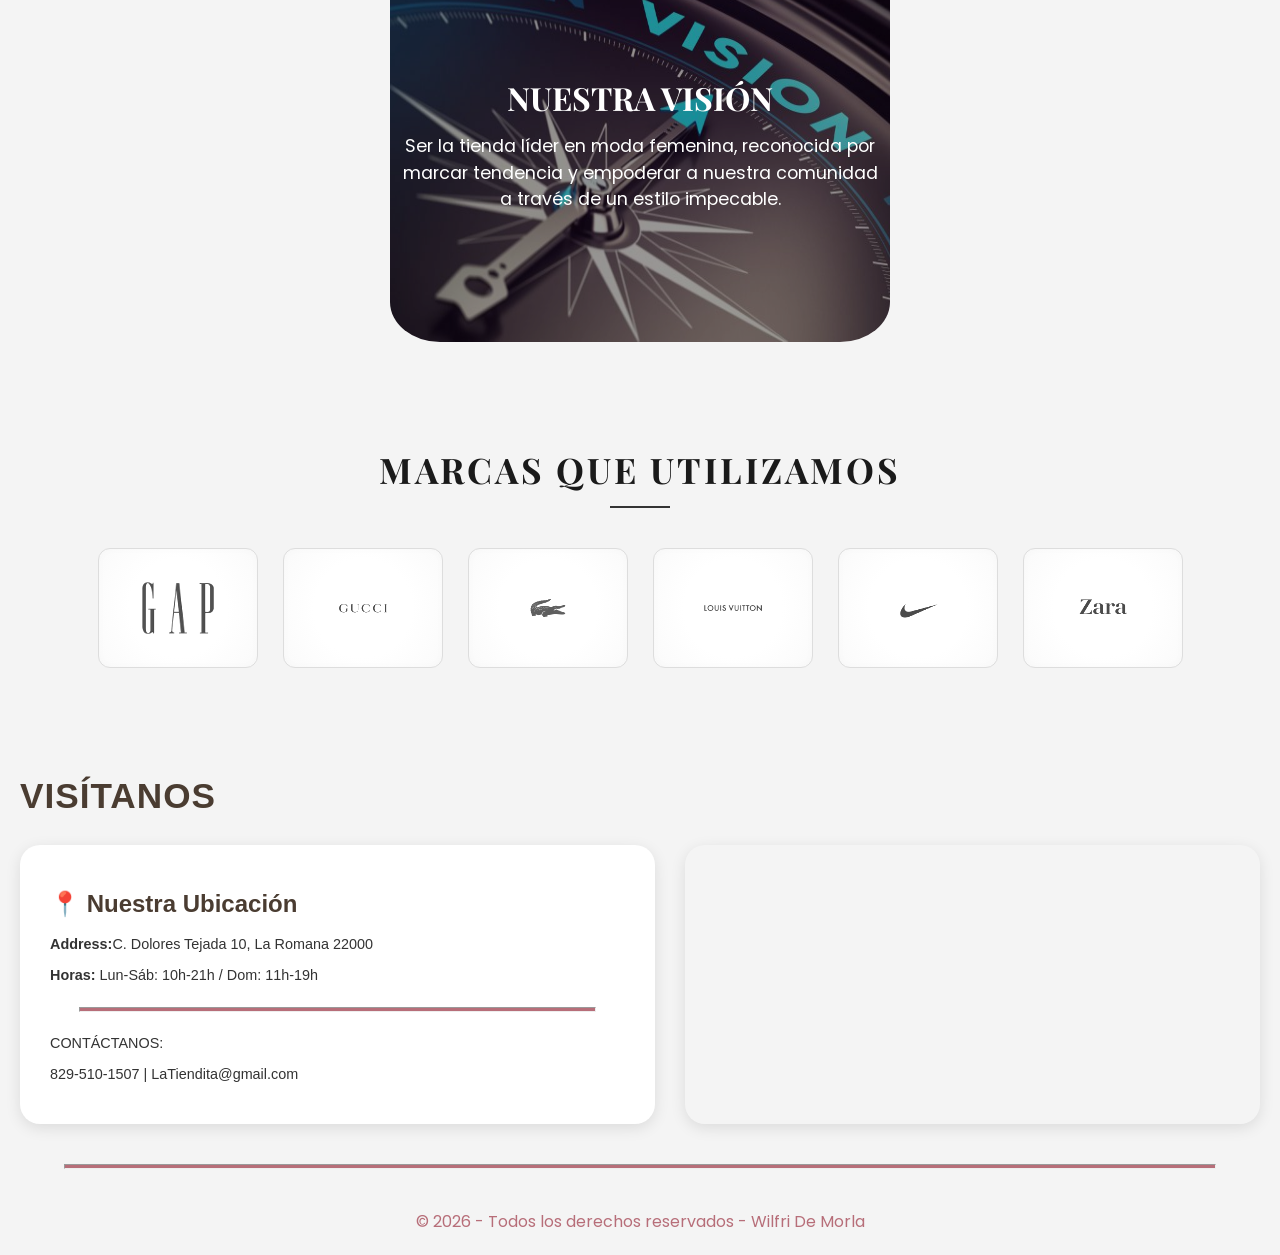
<file: borrador/nosotros.html>
<!DOCTYPE html>
<html lang="es">
<head>
    <meta charset="UTF-8">
    <meta name="viewport" content="width=device-width, initial-scale=1.0">
    <title>La Tiendita D'Kathy | Nosotros</title>
    <link rel="icon" href="IMG/logok.jpg" type="image/jpeg">
    <link rel="stylesheet" href="css/style.css">
    <link rel="stylesheet" href="https://cdnjs.cloudflare.com/ajax/libs/font-awesome/6.5.1/css/all.min.css">
    <link href="https://fonts.googleapis.com/css2?family=Playfair+Display:wght@700&family=Poppins:wght@400;600;800&display=swap" rel="stylesheet">
</head>
<body id="contactanos" class="body12">

    <header class="main-header">
        <div class="logo-container">
            <a href="contactanos.html" class="logo-link">
                <img src="IMG/logo_tiendita.png" alt="Logo" class="logo">
                <span class="brand-name">La Tiendita D'Kathy</span>
            </a>
        </div>

        <nav>
            <ul>
                <li>
                    <a href="inicio.html">
                        <i class="fas fa-envelope"></i>
                        <span>Inicio</span>
                    </a>
                </li>
                <li>
                    <a href="catalogo.html">
                        <i class="fas fa-users"></i>
                        <span>Catalogo</span>
                    </a>
                </li>
                <li>
                    <a href="contactanos.html">
                        <i class="fas fa-envelope"></i>
                        <span>Contactanos</span>
                    </a>
                </li>
            </ul>  
        </nav>
    </header>

    <main>
        <section class="img_and_text">
            <div class="first-img">
                <img src="IMG/i.webp" alt="servicio">
            </div>

            <div class="Text_inside_img">
                <p>OUR STORY</p>
                <h1>VISTIENDO TU </h1>
                <p> CONFIANZA DESDE 2023</p>
            </div>
        </section>

        <section class="section-type-moda">
            <div class="moda-boxes">
                <img src="IMG/mision.png" alt="mision">
                <div class="modas">
                    <h3>Nuestra Misión</h3>
                    <p>Brindar a cada mujer la oportunidad de resaltar su belleza única con prendas que inspiran seguridad, elegancia y autenticidad en cada paso.</p>
                </div>
            </div>

            <div class="moda-boxes">
                <img src="IMG/vision.jpg" alt="vision">
                <div class="modas">
                    <h3>Nuestra Visión</h3>
                    <p>Ser la tienda líder en moda femenina, reconocida por marcar tendencia y empoderar a nuestra comunidad a través de un estilo impecable.</p>
                </div>
            </div>

            <div class="todo">
                <div class="descrip">
                    <h2>MARCAS QUE UTILIZAMOS</h2>
                </div>
           
                <div class="marcaR">
                    <div class="marcas">
                        <img src="IMG/OIP.jpg" alt="GAP">
                    </div>
                    <div class="marcas">
                        <img src="IMG/logogucci.jpg" alt="Gucci">
                    </div>
                    <div class="marcas">
                        <img src="IMG/logoL.jpg" alt="Brand L">
                    </div>
                    <div class="marcas">
                        <img src="IMG/logolouis.jpg" alt="Louis Vuitton">
                    </div>
                    <div class="marcas">
                        <img src="IMG/logoN.jpg" alt="Brand N">
                    </div>
                    <div class="marcas">
                        <img src="IMG/logoz.jpg" alt="Zara">
                    </div>
                </div>
            </div>
        </section>

        <section class="visitanos">
    <h2>VISÍTANOS</h2>
    
    <div class="contenedor-flex">
        <div class="tarjeta-info">
            <h3>📍 Nuestra Ubicación</h3>
            <p><strong>Address:</strong>C. Dolores Tejada 10, La Romana 22000</p>
            <p><strong>Horas:</strong> Lun-Sáb: 10h-21h / Dom: 11h-19h</p>
            <hr>
            <div class="contacto">
                <p>CONTÁCTANOS:</p>
                <p>829-510-1507 | LaTiendita@gmail.com</p>
            </div>
        </div>

        <div class="mapa">
            <iframe 
                src="https://www.google.com/maps/embed?pb=!1m18!1m12!1m3!1d456.65103384502834!2d-68.96763822969811!3d18.42980612397302!2m3!1f0!2f0!3f0!3m2!1i1024!2i768!4f13.1!3m3!1m2!1s0x8eaf55f0bd939e11%3A0xf7caa84d3f00522a!2sLa%20tiendita%20de%20Kathy!5e1!3m2!1ses-419!2sdo!4v1773714357574!5m2!1ses-419!2sdo" width="600" height="450" style="border:0;" allowfullscreen="" loading="lazy" referrerpolicy="no-referrer-when-downgrade" 
                width="100%" height="100%" style="border:0;" allowfullscreen="" loading="lazy">
            </iframe>
        </div>
    </div>
</section>
    </main>

    <footer>
        <hr class="footer-divider">
        <div class="footer-down">
            <div class="footer-bottom">
                <p>&copy; 2026 - Todos los derechos reservados - Wilfri De Morla</p>
            </div>
        </div>
    </footer>

</body>
</html>
</file>
<file: css/style.css>
/*index.html*/
.hero-section {
    height: 100vh;
    background: linear-gradient(rgba(0,0,0,0.4), rgba(0,0,0,0.4)), 
url('../IMG/maniquies.avif') no-repeat center center/cover;
    display: flex;
    justify-content: center;
    align-items: center;
    text-align: center;
    color: white;
}

.hero-logo { 
    height: auto;
    width: 250px; 
    border-radius: 50%; 
    margin-bottom: 20px; 
    border: 4px solid #E0C9C0;
}

.hero-title { 
    font-size: 4rem; 
    letter-spacing: 3px;
     margin-bottom: 10px; 
    }

.hero-subtitle { 
    font-size: 1.4rem; 
    margin-bottom: 30px; 

}

.btn-comprar {
    padding: 15px 40px;
    background-color: #E0C9C0;
    color: #B76E79;
    text-decoration: none;
    border-radius: 50px;
    font-weight: 700;
    text-transform: uppercase;
    transition: 0.3s;
    border: 1px solid #B76E79;;
}

.btn-comprar:hover { 
    background-color: #B76E79; 
    color: #E0C9C0; 
    transform: scale(1.1); 
    border: 1px solid #E0C9C0; }

/* catalogo.html*/
.rating {
    margin: 12px auto 0 auto;
    color: #B76E79;
    border: 1px solid white;
    width: 70px;
    background: white;
    border-radius: 20px;
    font-size: 1rem;
    font-weight: 600;
    display: block;
}

.all {
    display: grid;
    grid-template-columns: repeat(4, 1fr); 
    grid-auto-rows: 250px; 
    gap: 25px;
    padding: 40px 5%;
    max-width: 1400px;
    margin: auto;
    grid-auto-flow: dense; 
}

.filme {
    background:  #E0C9C0;
    border-radius: 20px;
    overflow: hidden;
    position: relative;
    display: flex;
    flex-direction: column;
    text-align: center;
    transition: all 0.35s ease;
    box-shadow: 0 6px 20px rgba(180, 140, 120, 0.08);
    border: 1px solid #B76E79;
}

.filme:hover {
    transform: translateY(-12px);
    box-shadow: 0 15px 35px rgba(183, 110, 121, 0.18);
    border-color: #B76E79;
}

.filme img {
    width: 100%;
    height: 100%; 
    object-fit: cover;
}

.card-content {
    padding: 20px 15px;
    position: absolute;
    bottom: 0;
    width: 100%;
    display: flex;
    flex-direction: column;
    align-items: center;
}

.genres span {
    background: #F8E9E5;
    color: #B76E79;
    padding: 6px 14px;
    border-radius: 30px;
    font-size: 0.9rem;
    font-weight: 500;
}

.rating {
    margin-top: 12px;
    font-size: 1.1rem;
    color: #B76E79;
}

.filme.grande {
    grid-column: span 2;
    grid-row: span 2;
}

.filme.ancho {
    grid-column: span 2;
}

.filme.alto {
    grid-row: span 2;
}

@media (max-width: 900px) {
    .all {
        grid-template-columns: 1fr; 
        grid-auto-rows: auto;
    }
    
    .filme.grande, .filme.ancho, .filme.alto {
        grid-column: span 1;
        grid-row: span 1;
    }

    .filme img {
        height: 350px; 
    }

 
}

/*contactanos.html */
#CONTACTOS {
    display: flex;
    justify-content: center;
    align-items: center;
    padding: 80px 20px;
}

.container-form {
    background: rgba(255, 255, 255, 0.05); 
    border: 1px solid #B76E79; 
    padding: 50px;
    border-radius: 25px;
    width: 100%;
    max-width: 750px;
    box-shadow: 0 25px 50px rgba(0,0,0,0.6);
}
::placeholder{
    color: #B76E79;
}

.info-form {
    text-align: center;
    margin-bottom: 40px;
}

.info-form h2 {
    color: #B76E79; 
    font-size: 2rem;
    margin-bottom: 15px;
}

.info-form p {
    color: #B76E79;
    margin-bottom: 25px;
}

.contact-links {
    display: flex;
    justify-content: center;
    flex-wrap: wrap;
    gap: 20px;
}

.contact-links a {
    color: #B76E79;
    text-decoration: none;
    font-size: 0.85rem;
    display: flex;
    align-items: center;
    gap: 10px;
    padding: 10px 15px;
    background: #E0C9C0;
    border-radius: 50px;
    transition: 0.3s;
    border: 1px  solid #B76E79;
}

.contact-links a:hover {
    background: #B76E79;
    color: #E0C9C0;
    border: 1px  solid #E0C9C0;;
}

.formulario h2 {
    text-align: center;
    font-size: 1.2rem;
    margin-bottom: 20px;
    color: #B76E79;
}

input, textarea {
    width: 100%;
    padding: 15px;
    margin: 10px 0;
    border-radius: 10px;
    border: 1px solid #B76E79; 
    background: #E0C9C0;
    color:#B76E79;
    font-family: 'Orbitron', sans-serif;
    outline: none;
    transition: 0.3s;
}

input:focus, textarea:focus {
    border-color: #B76E79;
}

textarea {
    min-height: 120px;
    resize: none;
}

button {
    width: 100%;
    background: #E0C9C0;
    color:#B76E79;
    padding: 18px;
    border-radius: 50px;
    border: none;
    font-family: 'Orbitron', sans-serif;
    font-size: 1rem;
    font-weight: bold;
    cursor: pointer;
    margin-top: 15px;
    display: flex;
    justify-content: center;
    align-items: center;
    gap: 10px;
    transition: 0.3s;
    border: 1px solid #B76E79;
}

button:hover {
    background: #B76E79;
    transform: scale(1.02);
    color:#E0C9C0;
    border: 1px solid #E0C9C0;
}

/*nosotros*/
.first-img img {
    width: 100%;
    height: 100%;
    object-fit: cover;
}

.Text_inside_img {
    position: absolute;
    top: 50%;
    left: 50%;
    transform: translate(-50%, -50%); 
    text-align: center;
    width: 90%;
    color: #333; 
    z-index: 10;
}
.img_and_text {
    position: relative;
    width: 100%;
    height: 100vh; 
    overflow: hidden;
}

.Text_inside_img h1 {
    font-size: 3.5rem;
    font-weight: 800;
    margin-bottom: -1px;
    text-shadow: 2px 2px 10px rgb(255, 253, 253); 
}

.Text_inside_img p {
    font-size: 2.5rem;
    font-weight: bold;
    text-shadow: 1px 1px 5px rgb(255, 255, 255);
}

.section-type-moda {
    display: flex;
    justify-content: center; 
    margin-top: 50px;
    flex-wrap: wrap; 
}

.moda-boxes {
    position: relative; 
    overflow: hidden;    
    border-radius: 10%;
    cursor: pointer;
    margin: 20px;
    display: flex;
    justify-content: center;
    align-items: center;
    max-width: 100%;
}

.moda-boxes img {
    width: 100%;
    max-width: 500px;
    height: 400px;
    object-fit: cover;
    border-radius: 10%;
    display: block;
    margin: 0 auto;
    transition: transform 0.4s ease;
    filter: brightness(60%);
}

.moda-boxes:hover img {
    transform: scale(1.1);
}

.modas {
    position: absolute;
    top: 50%;
    left: 50%;
    transform: translate(-50%, -50%);
    width: 70%;
    text-align: center;
    color: white;
    z-index: 2;
    pointer-events: none;
}

.modas h3 {
    font-family: 'Playfair Display', serif;
    font-size: 2rem;
    margin-bottom: 10px;
    text-transform: uppercase;
}

.modas p {
    font-family: 'Poppins', sans-serif;
    font-size: 1.1rem;
    line-height: 1.5;
}

.todo {
    padding: 80px 20px;
    background-color: #f4f4f4; 
    text-align: center;
}

.descrip h2 {
    font-family: 'Playfair Display', serif;
    font-size: 2.2rem;
    color: #1a1a1a;
    margin-bottom: 50px;
    text-transform: uppercase;
    letter-spacing: 3px;
    position: relative;
    display: inline-block;
}

.descrip h2::after {
    content: '';
    width: 60px;
    height: 2px;
    background: #333;
    position: absolute;
    bottom: -10px;
    left: 50%;
    transform: translateX(-50%);
}

.marcaR {
    display: flex;
    flex-wrap: wrap;
    justify-content: center;
    align-items: center;
    gap: 25px; 
    max-width: 1100px;
    margin: 0 auto;
}

.marcas {
    width: 160px;
    height: 120px;
    display: flex;
    justify-content: center;
    align-items: center;
    background: radial-gradient(circle, #ffffff 50%, #fafafa 100%);
    border: 1px solid #ddd;
    border-radius: 12px;
    padding: 15px;
    box-shadow: inset 0 0 10px rgba(0,0,0,0.02);
    transition: all 0.4s cubic-bezier(0.175, 0.885, 0.32, 1.275);
    overflow: hidden;
}

.marcas img {
    max-width: 100%;
    max-height: 100%;
    object-fit: contain;
    filter: grayscale(100%) contrast(1.2) brightness(1.1);
    opacity: 0.7;
    transition: all 0.4s ease;
}

.marcas:hover {
    transform: translateY(-5px) scale(1.05);
    border-color: #1a1a1a;
    background: #fff;
    box-shadow: 0 12px 20px rgba(0,0,0,0.1);
}

.marcas:hover img {
    filter: grayscale(0%) contrast(1) brightness(1);
    opacity: 1;
}

@media (max-width: 600px) {
    .marcas {
        width: 140px;
        height: 100px;
    }
}

.body12{
    background-color: #f4f4f4 !important;
}

.visitanos {
    padding: 20px;
    font-family: Arial, sans-serif;
}

.visitanos h2 {
    font-size: 2.2rem;
    margin-bottom: 20px;
    letter-spacing: 1px;
}

.contenedor-flex {
    display: flex;
    gap: 30px;
    align-items: stretch;
    
}

.tarjeta-info {
    background: white;
    padding: 30px;
    border-radius: 20px;
    box-shadow: 0 4px 15px rgba(0,0,0,0.1);
    flex: 1;
}

.tarjeta-info h3 {
    margin: 10px 0;
    font-size: 1.5rem;
}

.tarjeta-info p {
    color: #333;
    margin: 8px 0;
    font-size: 0.9rem;
}
.mapa {
    flex: 1;
    border-radius: 20px;
    overflow: hidden;
    box-shadow: 0 4px 15px rgba(0,0,0,0.1);
}

.mapa iframe {
    width: 100%;
    height: 100%;
    border: 0;
    filter: grayscale(1) invert(0.9) contrast(1.2);
}

/*general. index*/
@import url('https://fonts.googleapis.com/css2?family=Playfair+Display:wght@700&family=Poppins:wght@400;600;700;800&display=swap');

* { 
    margin: 0; 
    padding: 0; 
    box-sizing: border-box; 
}

html, body {
    overflow-x: hidden;
    width: 100%;
}

body {
    font-family: 'Poppins', sans-serif;
    color: #4A3C31;
    background-color: #F8F1EE;
    line-height: 1.6;
}

header, .main-header {
    display: grid;
    grid-template-columns: 1fr auto 1fr;
    align-items: center;
    padding: 20px 5%;
    width: 100%;
    z-index: 1000;
}

.main-header {
    position: absolute;
    top: 0;
    background: transparent;
}

body#contactanos header {
    position: sticky;
    top: 0;
    background-color: #FFFFFF;
    box-shadow: 0 2px 15px rgba(0,0,0,0.1);
}

.logo-container a {
    display: flex;
    align-items: center;
    text-decoration: none;
    gap: 15px;
}

.logo {
    width: 70px;
    height: 70px;
    border-radius: 50%;
    object-fit: cover;
    border: 2px solid #E0C9C0;
}

.store-name, .brand-name {
    font-family: 'Playfair Display', serif;
    font-size: 1.8rem;
    font-weight: 700;
}

.main-header .store-name {
    color: white; 
    text-shadow: 2px 2px 4px rgba(0,0,0,0.5); 
}

body#contactanos .brand-name {
    color: #B76E79;
 }

nav ul {
    list-style: none;
    display: flex;
    gap: 15px;
}

nav ul li a {
    display: flex;
    align-items: center;
    text-decoration: none;
    background-color: white;
    color: #B76E79;;
    padding: 10px 22px;
    border-radius: 50px;
    font-weight: 700;
    font-size: 0.95rem;
    transition: 0.3s;
    box-shadow: 0 4px 8px rgba(0,0,0,0.1);
    border: 1px solid #B76E79;;
}

nav ul li a i {
    margin-right: 8px;
    color: #B76E79; 
}

.site-type {
    position: relative;
}

nav ul li a:hover {
    background-color: #B76E79;
    color:white;
    transform: translateY(-3px);
    border: 1px solid #E0C9C0;
}

nav ul li a:hover i { 
    color: #FFFFFF;
}

.header-widgets {
    display: flex;
    justify-content: flex-end;
}

.search-container {
    background: white;
    border-radius: 50px;
    padding: 10px 15px;
    display: flex;
    align-items: center;
    border: 1px solid #E0C9C0;
    width: 45px;
    height: 45px;
    overflow: hidden;
    transition: 0.4s ease;
}

.search-container:hover {
    width: 220px;
}

.search-container i { 
    color: #B76E79; 
    cursor: pointer; 
}

.search-container input {
    border: none;
    outline: none;
    margin-left: 10px;
    width: 0;
    opacity: 0;
    transition: 0.3s;
    background: white;
}

.search-container:hover input { 
    width: 100%; 
    opacity: 1; 
}

.footer {
    background: white;
    color: #B76E79;
    height: auto;
    max-width: 100%;
}

.footer-container {
    display: flex;
    justify-content: space-around; 
    flex-wrap: wrap;
    align-items: flex-start; 
    padding: 20px 5%;
}

.footer-box_subscription-info {
    margin: 25px; 
    text-align: center;
}

.boxes {
    display: flex;
    margin: 25px;
    gap: 40px;
}

.footer-box {
    display: flex;
    flex-direction: column;
    align-items: center; 
    margin: 25px;
}

.box-title {
    margin-bottom: -10px;
}

.box-content ul {
    list-style-type: none; 
    padding: 0;
    margin: 0;
}

.box-content li {
    display: flex;
    flex-direction: column;
    align-items: center;
    margin-bottom: 20px;
    text-align: center;
}

.box-content h3::before {
    content: "•"; 
    margin-right: 8px;
    color:#B76E79;
}

.box-content h3 {
    display: flex;
    align-items: center;
    justify-content: center;
    margin-bottom: 5px;
}

.icons ul {
    display: flex;
    justify-content: center;
    list-style: none;
    padding: 0;
}

.icons .icon {
    position: relative;
    background: #B76E79;
    border-radius: 50%;
    margin: 10px;
    width: 50px;
    height: 50px;
    font-size: 18px;
    display: flex;
    justify-content: center;
    align-items: center;
    box-shadow: 0 10px 10px rgba(0,0,0,0.5);
    cursor: pointer;
    transition: all 0.2s cubic-bezier(0.68, -0.55, 0.265, 1.55);
    color: white; 
}

.icons .icon .name {
    position: absolute;
    top: 0;
    font-size: 14px;
    background: #ffffff;
    color: #333;
    padding: 5px 10px;
    border-radius: 5px;
    box-shadow: 0 10px 10px rgba(0, 0, 0, 0.1);
    opacity: 0;
    pointer-events: none;
    transition: all 0.3s cubic-bezier(0.68, -0.55, 0.265, 1.55);
}

.icons .icon:hover .name {
    top: 60px;
    opacity: 1;
    visibility: visible;
}

.icons .icon.facebook:hover, 
.icons .icon.facebook:hover .name { background: #1877F2; color: white; }

.icons .icon.twitter:hover, 
.icons .icon.twitter:hover .name { background: #1DA1F2; color: white; }

.icons .icon.instagram:hover, 
.icons .icon.instagram:hover .name { background: #E4405F; color: white; }

.icons .icon.github:hover, 
.icons .icon.github:hover .name { background: #333; color: white; }

.icons .icon.youtube:hover, 
.icons .icon.youtube:hover .name { background: #CD201F; color: white; }

.box-title1 {
    position: relative;
    text-align: center;
    margin-bottom: 20px;
}

.box-content1 ul {
    list-style-type: none; 
    padding: 0;
    margin: 0;
}

.box-content1 ul li {
    display: flex;
    align-items: stretch; 
    justify-content: center;
    gap: 10px;
    flex-wrap: wrap; 
}

.sub-input {
    font-size: 15px;
    border-radius: 5px;
    padding: 10px;
    width: 280px;
    max-width: 100%; 
    background: #E0C9C0;
    color: #B76E79;
    border: 1px solid #B76E79;
    margin: 0; 
    box-sizing: border-box;
    height: 45px; 
}

.sub-button {
    font-size: 15px;
    border-radius: 5px;
    background: #B76E79;
    color: white;
    padding: 0 20px;
    cursor: pointer;
    transition: transform 0.2s;
    width: auto;
    margin: 0;
    height: 45px; 
    display: flex;
    align-items: center;
    justify-content: center;
}

.sub-button:hover {
    transform: scale(1.1);
}

hr {
    width: 90%;
    margin: 20px auto;
    background: #B76E79;
    height: 5px;
}

.sub-input::placeholder {
    color: #B76E79;;
}

.footer-down {
    text-align: center;
    color: #B76E79;;
    width: 100%;
    padding: 20px 0;
}

.icons a {
    text-decoration: none; 
    color: inherit;       
    display: flex;
    justify-content: center;
    align-items: center;
    width: 100%;
    height: 100%;
}

@media (max-width: 768px) {
    .footer-container {
        flex-direction: column; 
        align-items: center;
        gap: 30px;
        padding: 0;
    }

    .boxes {
        flex-direction: row; 
        flex-wrap: wrap;
        justify-content: center;
    }

    .footer-box_subscription-info {
        order: -1; 
        width: 100%;
        text-align: center;
        margin: 0; 
        padding: 0 15px; 
        box-sizing: border-box;
    }
}

@media (max-width: 480px) {
    .boxes {
        flex-direction: column; 
        align-items: center;
        margin: 0; 
        gap: 20px;
        width: 100%;
        padding: 0;
    }

    .sub-input, .sub-button {
        width: 100%; 
        max-width: 100%;
        margin-bottom: 10px; 
    }

    .box-title1 h1 {
        text-align: center;
    }

    .box-content1 ul li h3 {
        font-size: 0.95rem; 
        text-align: center;
        padding: 0 10px;
    }

    .footer-box {
        width: 100%;
        margin: 0 0 20px 0; 
        display: flex; 
        flex-direction: column;
        align-items: center; 
        justify-content: center;
        text-align: center;
        padding: 0; 
    }
    .footer-container{
        width: 100%;
        padding: 0 10px; 
        box-sizing: border-box;
    }
    
    .barradenav{
        display: flex;
        flex-direction: column;
    }
}

@media (max-width: 768px) {
    .contenedor-flex {
        flex-direction: column;
    }
    .mapa {
        height: 300px;
    }
    header, .main-header {
        display: flex;
        flex-direction: column;
        gap: 15px;
        position: relative; 
        background-color: white; 
    }
    .main-header .store-name {
        color: #B76E79; 
        text-shadow: none;
    }
    .logo-container a {
        flex-direction: row; 
        justify-content: center; 
        align-items: center;
        text-align: center;
        gap: 15px; 
    }
    .store-name, .brand-name {
        font-size: 1.6rem;
        text-align: left; 
        line-height: 1.2;
    }
    nav {
        width: 100%;
        margin-top: 10px; 
    }
    nav ul {
        flex-wrap: nowrap; 
        justify-content: center;
        gap: 5px; 
        padding-bottom: 10px;
    }
    nav ul li a {
        padding: 6px 10px; 
        font-size: 0.75rem; 
    }
    .hero-title {
        font-size: 2.5rem;
        margin-top: 20px;
    }
    .hero-logo {
        width: 150px;
    }
    .hero-subtitle {
        font-size: 1.1rem;
    }
    
    .img_and_text {
        height: auto; 
        min-height: 400px; 
        display: flex;
        justify-content: center;
        align-items: center;
    }
    
    .first-img {
        width: 100%;
        height: 100%;
        position: absolute;
        top: 0;
        left: 0;
        z-index: 1;
    }
    
    .Text_inside_img {
        position: relative; 
        top: auto;
        left: auto;
        transform: none;
        width: 90%;
        z-index: 10;
        padding: 40px 0;
    }
    
    .Text_inside_img h1 {
        font-size: 2.2rem;
    }
    .Text_inside_img p {
        font-size: 1.5rem;
    }
    .header-widgets {
        justify-content: center;
    }
    .container-form {
        padding: 30px 20px;
    }
}

@media (max-width: 480px) {
    .store-name, .brand-name {
        font-size: 1.2rem; 
    }
    nav ul li a {
        padding: 6px 12px;
        font-size: 0.8rem;
    }
}
</file>
<file: borrador/css/style.css>
@import url('https://fonts.googleapis.com/css2?family=Playfair+Display:wght@700&family=Poppins:wght@400;600;700;800&display=swap');

* { 
    margin: 0; 
    padding: 0; 
    box-sizing: border-box; 
}

body {
    font-family: 'Poppins', sans-serif;
    color: #4A3C31;
    background-color: #F8F1EE;
    line-height: 1.6;
}

/*HEADER UNIFICADO*/
header, .main-header {
    display: grid;
    grid-template-columns: 1fr auto 1fr;
    align-items: center;
    padding: 20px 5%;
    width: 100%;
    z-index: 1000;
}


.main-header {
    position: absolute;
    top: 0;
    background: transparent;
}


body#contactanos header {
    position: sticky;
    top: 0;
    background-color: #FFFFFF;
    box-shadow: 0 2px 15px rgba(0,0,0,0.1);
}



.logo-container a {
    display: flex;
    align-items: center;
    text-decoration: none;
    gap: 15px;
}

.logo {
    width: 70px;
    height: 70px;
    border-radius: 50%;
    object-fit: cover;
    border: 2px solid #E0C9C0;
}

.store-name, .brand-name {
    font-family: 'Playfair Display', serif;
    font-size: 1.8rem;
    font-weight: 700;
}


.main-header .store-name {
    color: white; 
    text-shadow: 2px 2px 4px rgba(0,0,0,0.5); 
}

body#contactanos .brand-name {
    color: #B76E79;
 }

/*NAVEGACIÓN*/
nav ul {
    list-style: none;
    display: flex;
    gap: 15px;
}

nav ul li a {
    display: flex;
    align-items: center;
    text-decoration: none;
    background-color: white;
    color: #B76E79;;
    padding: 10px 22px;
    border-radius: 50px;
    font-weight: 700;
    font-size: 0.95rem;
    transition: 0.3s;
    box-shadow: 0 4px 8px rgba(0,0,0,0.1);
    border: 1px solid #B76E79;;
}

nav ul li a i {
    margin-right: 8px;
    color: #B76E79; 
}

.site-type{
    position: relative;
    left: 50px;
}
nav ul li a:hover {
    background-color: #B76E79;
    color:white;
    transform: translateY(-3px);
    border: 1px solid #E0C9C0;
}

nav ul li a:hover i { 
    color: #FFFFFF;
}

/*BUSCADOR*/
.header-widgets {
    display: flex;
    justify-content: flex-end;
}

.search-container {
    background: white;
    border-radius: 50px;
    padding: 10px 15px;
    display: flex;
    align-items: center;
    border: 1px solid #E0C9C0;
    width: 45px;
    height: 45px;
    overflow: hidden;
    transition: 0.4s ease;
}

.search-container:hover {
    width: 220px;
}

.search-container i { 
    color: #B76E79; 
    cursor: pointer; 
}

.search-container input {
    border: none;
    outline: none;
    margin-left: 10px;
    width: 0;
    opacity: 0;
    transition: 0.3s;
    background: white;
}

.search-container:hover input { 
    width: 100%; 
    opacity: 1; 
}

/*SECCIÓN HERO*/
.hero-section {
    height: 100vh;
    background: linear-gradient(rgba(0,0,0,0.4), rgba(0,0,0,0.4)), 
                url('../IMG/maniquies.avif') no-repeat center center/cover;
    display: flex;
    justify-content: center;
    align-items: center;
    text-align: center;
    color: white;
}

.hero-logo { 
    height: auto;
    width: 250px; 
    border-radius: 50%; 
    margin-bottom: 20px; 
    border: 4px solid #E0C9C0;
}

.hero-title { 
    font-size: 4rem; 
    letter-spacing: 3px;
     margin-bottom: 10px; 
    }

.hero-subtitle { 
    font-size: 1.4rem; 
    margin-bottom: 30px; 

}

.btn-comprar {
    padding: 15px 40px;
    background-color: #E0C9C0;
    color: #B76E79;
    text-decoration: none;
    border-radius: 50px;
    font-weight: 700;
    text-transform: uppercase;
    transition: 0.3s;
    border: 1px solid #B76E79;;
}

.btn-comprar:hover { 
    background-color: #B76E79; 
    color: #E0C9C0; 
    transform: scale(1.1); 
    border: 1px solid #E0C9C0; }

/*SECCIÓN CONTACTO*/

#CONTACTOS {
    display: flex;
    justify-content: center;
    align-items: center;
    padding: 80px 20px;
}


.container-form {
    background: rgba(255, 255, 255, 0.05); 
    border: 1px solid #B76E79; 
    padding: 50px;
    border-radius: 25px;
    width: 100%;
    max-width: 750px;
    box-shadow: 0 25px 50px rgba(0,0,0,0.6);
}
::placeholder{
    color: #B76E79;
}


.info-form {
    text-align: center;
    margin-bottom: 40px;
}

.info-form h2 {
    color: #B76E79; 
    font-size: 2rem;
    margin-bottom: 15px;
}

.info-form p {
    color: #B76E79;
    margin-bottom: 25px;
}


.contact-links {
    display: flex;
    justify-content: center;
    flex-wrap: wrap;
    gap: 20px;
}

.contact-links a {
    color: #B76E79;
    text-decoration: none;
    font-size: 0.85rem;
    display: flex;
    align-items: center;
    gap: 10px;
    padding: 10px 15px;
    background: #E0C9C0;
    border-radius: 50px;
    transition: 0.3s;
    border: 1px  solid #B76E79;
}

.contact-links a:hover {
    background: #B76E79;
    color: #E0C9C0;
    border: 1px  solid #E0C9C0;;
}


.formulario h2 {
    text-align: center;
    font-size: 1.2rem;
    margin-bottom: 20px;
    color: #B76E79;
}


input, textarea {
    width: 100%;
    padding: 15px;
    margin: 10px 0;
    border-radius: 10px;
    border: 1px solid #B76E79; 
    background: #E0C9C0;
    color:#B76E79;
    font-family: 'Orbitron', sans-serif;
    outline: none;
    transition: 0.3s;
}

input:focus, textarea:focus {
    border-color: #B76E79;
}

textarea {
    min-height: 120px;
    resize: none;
}


button {
    width: 100%;
    background: #E0C9C0;
    color:#B76E79;
    padding: 18px;
    border-radius: 50px;
    border: none;
    font-family: 'Orbitron', sans-serif;
    font-size: 1rem;
    font-weight: bold;
    cursor: pointer;
    margin-top: 15px;
    display: flex;
    justify-content: center;
    align-items: center;
    gap: 10px;
    transition: 0.3s;
    border: 1px solid #B76E79;
}

button:hover {
    background: #B76E79;
    transform: scale(1.02);
    color:#E0C9C0;
    border: 1px solid #E0C9C0;
}

/*FOOTER*/
.footer {
    background: white;
    color: #B76E79;
    height: auto;
    max-width: 100%;
}

.footer-container {
    display: flex;
    margin-left: 10%;
}

.footer-box_subscription-info {
    margin-left: 10%;
    margin-top: 4%;
}

.boxes {
    display: flex;
    margin: 25px;
    gap: 40px;
}

.footer-box {
    display: flex;
    flex-direction: column;
    align-items: center; 
    margin: 25px;
}

.box-title {
    margin-bottom: -10px;
}

.box-content ul {
    list-style-type: none; 
    padding: 0;
    margin: 0;
}

.box-content li {
    display: flex;
    flex-direction: column;
    align-items: center;
    margin-bottom: 20px;
    text-align: center;
}

.box-content h3::before {
    content: "•"; 
    margin-right: 8px;
    color:#B76E79;
}

.box-content h3 {
    display: flex;
    align-items: center;
    justify-content: center;
    margin-bottom: 5px;
}

.icons ul {
    display: flex;
    justify-content: center;
    list-style: none;
    padding: 0;
}

.icons .icon {
    position: relative;
    background: #B76E79;
    border-radius: 50%;
    margin: 10px;
    width: 50px;
    height: 50px;
    font-size: 18px;
    display: flex;
    justify-content: center;
    align-items: center;
    box-shadow: 0 10px 10px rgba(0,0,0,0.5);
    cursor: pointer;
    transition: all 0.2s cubic-bezier(0.68, -0.55, 0.265, 1.55);
    color: white; 
}

.icons .icon .name {
    position: absolute;
    top: 0;
    font-size: 14px;
    background: #ffffff;
    color: #333;
    padding: 5px 10px;
    border-radius: 5px;
    box-shadow: 0 10px 10px rgba(0, 0, 0, 0.1);
    opacity: 0;
    pointer-events: none;
    transition: all 0.3s cubic-bezier(0.68, -0.55, 0.265, 1.55);
}

.icons .icon:hover .name {
    top: 60px;
    opacity: 1;
    visibility: visible;
}

.icons .icon.facebook:hover, 
.icons .icon.facebook:hover .name { background: #1877F2; color: white; }

.icons .icon.twitter:hover, 
.icons .icon.twitter:hover .name { background: #1DA1F2; color: white; }

.icons .icon.instagram:hover, 
.icons .icon.instagram:hover .name { background: #E4405F; color: white; }

.icons .icon.github:hover, 
.icons .icon.github:hover .name { background: #333; color: white; }

.icons .icon.youtube:hover, 
.icons .icon.youtube:hover .name { background: #CD201F; color: white; }

.box-title1 {
    position: relative;
    left: 40px;
}

.box-content1 ul {
    list-style-type: none; 
}

.box-content1 ul li {
    display: flex;
    align-items: center;
    gap: 10px;
}

.sub-input {
    font-size: 15px;
    border-radius: 5px;
    padding: 10px;
    width: 280px;
    background: #E0C9C0;
    color: #B76E79;
    border: 1px solid #B76E79;;
}

.sub-button {
    font-size: 15px;
    border-radius: 5px;
    background: #B76E79;
    color: white;
    padding: 10px 20px;
    margin-left: 0;
    cursor: pointer;
    transition: transform 0.2s;
    width: auto;
    margin-top: 0; 
}

.sub-button:hover {
    transform: scale(1.1);
}

hr {
    width: 90%;
    margin: 20px auto;
    background: #B76E79;
    height: 5px;
}

.sub-input::placeholder {
    color: #B76E79;;
}

.footer-down {
    text-align: center;
    color: #B76E79;;
    width: 100%;
    padding: 20px 0;
}

.icons a {
    text-decoration: none; 
    color: inherit;       
    display: flex;
    justify-content: center;
    align-items: center;
    width: 100%;
    height: 100%;
}

/*contenido de catalogo*/

.rating {
    margin: 12px auto 0 auto;
    color: #B76E79;
    border: 1px solid white;
    width: 70px;
    background: white;
    border-radius: 20px;
    font-size: 1rem;
    font-weight: 600;
    display: block;
}

.all {
    display: grid;
    grid-template-columns: repeat(4, 1fr); 
    grid-auto-rows: 250px; 
    gap: 25px;
    padding: 40px 5%;
    max-width: 1400px;
    margin: auto;
    grid-auto-flow: dense; 
}

/*TARJETA ESTÁNDAR*/
.filme {
    background:  #E0C9C0;
    border-radius: 20px;
    overflow: hidden;
    position: relative;
    display: flex;
    flex-direction: column;
    text-align: center;
    transition: all 0.35s ease;
    box-shadow: 0 6px 20px rgba(180, 140, 120, 0.08);
    border: 1px solid #B76E79;
}

.filme:hover {
    transform: translateY(-12px);
    box-shadow: 0 15px 35px rgba(183, 110, 121, 0.18);
    border-color: #B76E79;
}

/*IMÁGENES*/
.filme img {
    width: 100%;
    height: 100%; 
    object-fit: cover;
}

/*CONTENIDO DE LA TARJETA*/
.card-content {
    padding: 20px 15px;
    position: absolute;
    bottom: 0;
    width: 100%;
    display: flex;
    flex-direction: column;
    align-items: center;
}


.genres span {
    background: #F8E9E5;
    color: #B76E79;
    padding: 6px 14px;
    border-radius: 30px;
    font-size: 0.9rem;
    font-weight: 500;
}

.rating {
    margin-top: 12px;
    font-size: 1.1rem;
    color: #B76E79;
}

.filme.grande {
    grid-column: span 2;
    grid-row: span 2;
}


.filme.ancho {
    grid-column: span 2;
}


.filme.alto {
    grid-row: span 2;
}

@media (max-width: 900px) {
    .all {
        grid-template-columns: 1fr; 
        grid-auto-rows: auto;
    }
    
    .filme.grande, .filme.ancho, .filme.alto {
        grid-column: span 1;
        grid-row: span 1;
    }

    .filme img {
        height: 350px; 
    }

 
}

/*Nosotros*/

.first-img img {
    width: 100%;
    height: 100%;
    object-fit: cover;
}

.Text_inside_img {
    position: absolute;
    top: 50%;
    left: 75%;
    transform: translate(-50%, -50%); 
    text-align: center;
    width: 90%;
    color: #333; 
    z-index: 10;
}
.img_and_text {
    position: relative;
    width: 100%;
    height: 100vh; 
    overflow: hidden;
}

.Text_inside_img h1 {
    font-size: 3.5rem;
    font-weight: 800;
    margin-bottom: -1px;
    text-shadow: 2px 2px 10px rgb(255, 253, 253); 
}

.Text_inside_img p {
    font-size: 2.5rem;
    font-weight: bold;
    text-shadow: 1px 1px 5px rgb(255, 255, 255);
}

.section-type-moda {
    display: flex;
    justify-content: center; 
    margin-top: 50px;
    flex-wrap: wrap; 
}

.moda-boxes {
    position: relative; 
    margin: 20px;
    display: inline-block; 
}

.moda-boxes img {
    width: 500px;
    height: 400px;
    border-radius: 10%;
    display: block;
    margin-left: 100px;
    margin-right: 100px;
}


.moda-boxes {
    position: relative; 
    overflow: hidden;    
    border-radius: 10%;
    cursor: pointer;
    margin: 20px;
    display: flex;
    justify-content: center;
    align-items: center;
}

.moda-boxes img {
    width: 500px;
    height: 400px;
    border-radius: 10%;
    display: block;
    transition: transform 0.4s ease;
    filter: brightness(60%);
}

.moda-boxes:hover img {
    transform: scale(1.1);
}

.modas {
    position: absolute;
    top: 50%;
    left: 50%;
    transform: translate(-50%, -50%);
    width: 70%;
    text-align: center;
    color: white;
    z-index: 2;
    pointer-events: none;
}

.modas h3 {
    font-family: 'Playfair Display', serif;
    font-size: 2rem;
    margin-bottom: 10px;
    text-transform: uppercase;
}

.modas p {
    font-family: 'Poppins', sans-serif;
    font-size: 1.1rem;
    line-height: 1.5;
}

/*Contenedor general*/
.todo {
    padding: 80px 20px;
    background-color: #f4f4f4; 
    text-align: center;
}

/*Título con estilo*/
.descrip h2 {
    font-family: 'Playfair Display', serif;
    font-size: 2.2rem;
    color: #1a1a1a;
    margin-bottom: 50px;
    text-transform: uppercase;
    letter-spacing: 3px;
    position: relative;
    display: inline-block;
}

.descrip h2::after {
    content: '';
    width: 60px;
    height: 2px;
    background: #333;
    position: absolute;
    bottom: -10px;
    left: 50%;
    transform: translateX(-50%);
}

/*Contenedor de logos*/
.marcaR {
    display: flex;
    flex-wrap: wrap;
    justify-content: center;
    align-items: center;
    gap: 25px; 
    max-width: 1100px;
    margin: 0 auto;
}

/*El cuadrito del logo*/
.marcas {
    width: 160px;
    height: 120px;
    display: flex;
    justify-content: center;
    align-items: center;
    background: radial-gradient(circle, #ffffff 50%, #fafafa 100%);
    border: 1px solid #ddd;
    border-radius: 12px;
    padding: 15px;
    box-shadow: inset 0 0 10px rgba(0,0,0,0.02);
    transition: all 0.4s cubic-bezier(0.175, 0.885, 0.32, 1.275);
    overflow: hidden;
}

.marcas img {
    max-width: 100%;
    max-height: 100%;
    object-fit: contain;
    filter: grayscale(100%) contrast(1.2) brightness(1.1);
    opacity: 0.7;
    transition: all 0.4s ease;
}

.marcas:hover {
    transform: translateY(-5px) scale(1.05);
    border-color: #1a1a1a;
    background: #fff;
    box-shadow: 0 12px 20px rgba(0,0,0,0.1);
}

.marcas:hover img {
    filter: grayscale(0%) contrast(1) brightness(1);
    opacity: 1;
}

/*Responsivo*/
@media (max-width: 600px) {
    .marcas {
        width: 140px;
        height: 100px;
    }
}

.body12{
    background-color: #f4f4f4 !important;
}

.visitanos {
    padding: 20px;
    font-family: Arial, sans-serif;
}

.visitanos h2 {
    font-size: 2.2rem;
    margin-bottom: 20px;
    letter-spacing: 1px;
}

.contenedor-flex {
    display: flex;
    gap: 30px;
    align-items: stretch;
    
}

.tarjeta-info {
    background: white;
    padding: 30px;
    border-radius: 20px;
    box-shadow: 0 4px 15px rgba(0,0,0,0.1);
    flex: 1;
}

.tarjeta-info h3 {
    margin: 10px 0;
    font-size: 1.5rem;
}

.tarjeta-info p {
    color: #333;
    margin: 8px 0;
    font-size: 0.9rem;
}
.mapa {
    flex: 1;
    border-radius: 20px;
    overflow: hidden;
    box-shadow: 0 4px 15px rgba(0,0,0,0.1);
}

.mapa iframe {
    width: 100%;
    height: 100%;
    border: 0;
    filter: grayscale(1) invert(0.9) contrast(1.2);
}

@media (max-width: 768px) {
    .contenedor-flex {
        flex-direction: column;
    }
    .mapa {
        height: 300px;
    }
}
</file>
